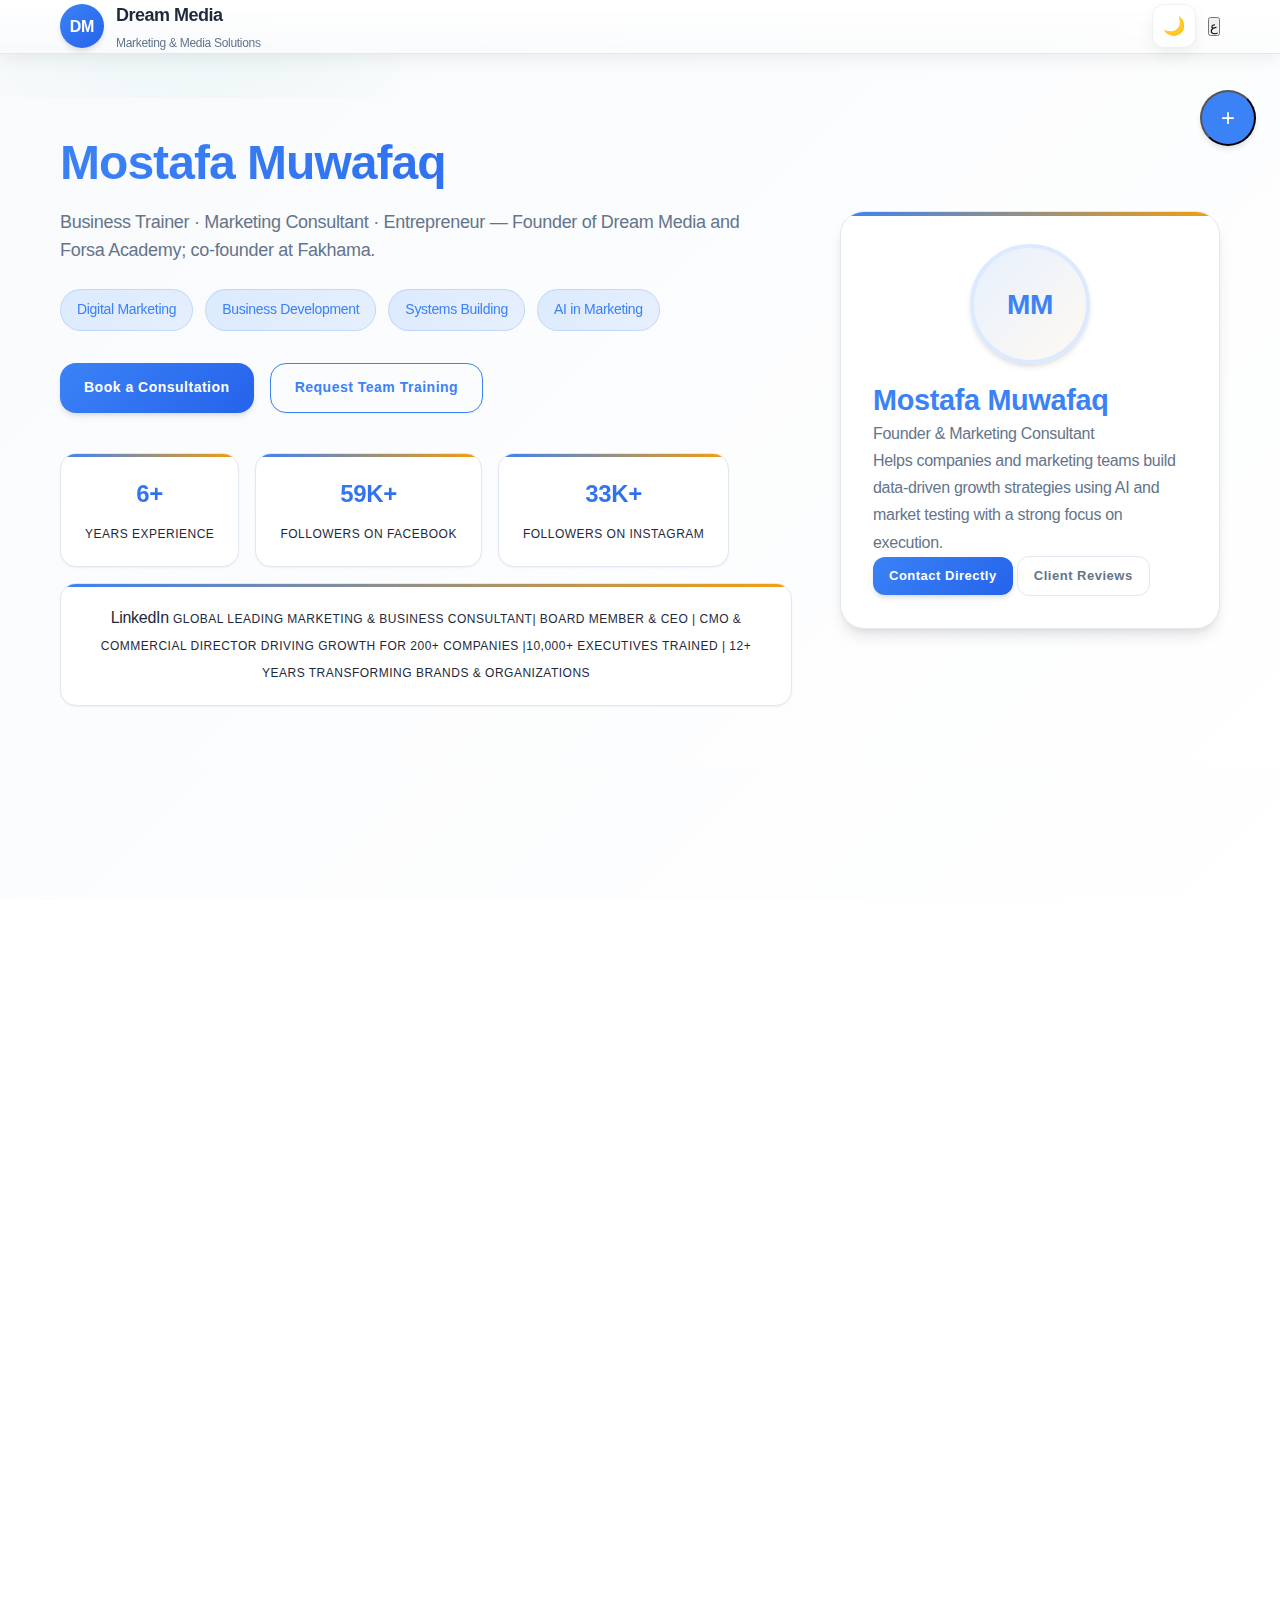
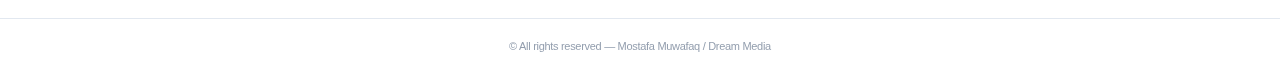
<file: index.html>
<!DOCTYPE html>
  <html lang="en" dir="ltr">
  <head>
    <meta charset="UTF-8" />
    <meta name="viewport" content="width=device-width, initial-scale=1.0" />
    <title>مصطفى موفق - Dream Media</title>

    <!-- إعداد الثيم مبكراً لتجنّب فلاش -->
    <script>
      (function() {
        var saved = null;
        try { saved = localStorage.getItem('dm_theme'); } catch(e){}
        if (saved) document.documentElement.setAttribute('data-theme', saved);
        else if (window.matchMedia && window.matchMedia('(prefers-color-scheme: dark)').matches)
          document.documentElement.setAttribute('data-theme','dark');
        else document.documentElement.setAttribute('data-theme','light');
      })();
    </script>

    <!-- ربط ملف التنسيق -->
    <link rel="stylesheet" href="style.css" />
    
    <!-- ربط ملف التأثيرات الاحترافية -->
    <script src="assets/animations.js" defer></script>
  </head>
  <body>

    <!-- تحسين الوصول: تخطى للـ main -->
    <a class="skip-link" href="#main-content">انتقل للمحتوى</a>

    <!-- شريط علوي بسيط -->
    <header class="top-bar">
      <div class="container header-container">
        <div class="logo-title">
          <span class="site-logo-circle">DM</span>
          <div class="site-text">
            <span class="site-name" data-i18n="siteName">Dream Media</span>
            <span class="site-caption" data-i18n="siteCaption">التسويق والحلول الإعلامية</span>
          </div>
        </div>

        <div class="nav-actions">
          <button id="theme-toggle" class="theme-toggle" aria-label="تبديل الثيم" title="تبديل الثيم">
            <span class="icon">🌙</span>
          </button>

          <button id="lang-toggle" class="lang-toggle" aria-label="تبديل اللغة" title="تبديل اللغة">
            <span class="icon">EN</span>
          </button>

          <!-- زر فتح قائمة الموبايل -->
          <button id="nav-toggle" class="nav-toggle" aria-label="فتح القائمة" aria-expanded="false" aria-controls="mobile-nav" title="القائمة">
            <span class="icon">☰</span>
          </button>
        </div>

        
      </div>
    </header>

    <!-- قائمة موبايل مخفية افتراضياً -->
    <div id="mobile-nav" class="mobile-nav" aria-hidden="true">
      <div class="mobile-nav-inner">
        <button id="mobile-nav-close" class="mobile-nav-close" aria-label="إغلاق القائمة">✕</button>
        <nav>
          <a href="#about" data-i18n="nav.about">من هو مصطفى؟</a>
          <a href="#experience" data-i18n="nav.experience">الخبرة</a>
          <a href="#companies" data-i18n="nav.companies">الشركات</a>
          <a href="#training" data-i18n="nav.training">التدريب</a>
          <a href="#services" data-i18n="nav.services">الخدمات</a>
          <a href="#contact" data-i18n="nav.contact">تواصل</a>
          <a href="locations.html" data-i18n="nav.locations">أماكن الورش</a>
        </nav>
      </div>
    </div>

    <!-- قسم البطل (Hero Section) -->
    <main id="main-content" role="main">
      <section class="hero">
        <div class="container hero-content">
          <div class="hero-text">
            <h1 data-i18n="hero.title">مصطفى موفق
            </h1>
            <p class="hero-subtitle" data-i18n="hero.subtitle">
              مدرّب أعمال – مستشار تسويق – رائد أعمال  
              مؤسس دريم ميديا للتسويق والحلول الإعلامية، و Forsa Academy للتدريب والتطوير، وشريك مؤسس في فخامة للتسويق العقاري.
            </p>

            <div class="hero-tags">
              <span data-i18n="tags.0">التسويق الرقمي</span>
              <span data-i18n="tags.1">تطوير الأعمال</span>
              <span data-i18n="tags.2">بناء الأنظمة</span>
              <span data-i18n="tags.3">الذكاء الاصطناعي في التسويق</span>
            </div>

            <div class="hero-cta">
              <a href="#contact" class="btn primary" data-i18n="cta.book">احجز جلسة استشارية الآن</a>
              <a href="#services" class="btn outline" data-i18n="cta.team">اطلب تدريب لفريقك</a>
            </div>

            <div class="hero-stats">
              <div class="stat-box">
                <span class="stat-number" data-i18n="stats.exp.number">+12</span>
                <span class="stat-label" data-i18n="stats.exp.label">سنوات خبرة</span>
              </div>
              <div class="stat-box">
                <span class="stat-number" data-i18n="stats.fb.number">114K+</span>
                <span class="stat-label" data-i18n="stats.fb.label">متابع على فيس بوك</span>
              </div>
              <div class="stat-box">
                <span class="stat-number" data-i18n="stats.ig.number">64K+</span>
                <span class="stat-label" data-i18n="stats.ig.label">متابع على إنستغرام</span>
              </div>
              <div class="stat-box">
            <span class="stat-static" data-i18n="stats.linkedin.number">لينكدن </span>

                <span class="stat-label" data-i18n="stats.linkedin.label">  مستشار عالمي رائد في مجال التسويق والأعمال | عضو مجلس إدارة ورئيس تنفيذي | مدير تسويق ومدير تجاري، يقود نمو أكثر من 200 شركة | مدرب لأكثر من 10,000 مدير تنفيذي | أكثر من 12 عامًا في تطوير العلامات التجارية والمؤسسات </span>
              </div>
            </div>
          </div>

          <div class="hero-card">
            <div class="profile-card">
              <div class="profile-avatar">
                <!-- ضع صورة حقيقية هنا لاحقًا -->
                <span>MM</span>
              </div>
              <h2 data-i18n="profile.name">مصطفى موفق</h2>
              <p class="profile-role" data-i18n="profile.role">Founder & Marketing Consultant</p>
              <p class="profile-desc" data-i18n="profile.desc">
                يساعد الشركات والفرق التسويقية على بناء استراتيجيات نمو تعتمد على البيانات،
                الذكاء الاصطناعي، وتجربة السوق، مع تركيز عالٍ على النتائج والتنفيذ.
              </p>
              <div class="profile-actions">
                <a href="#contact" class="btn small primary" data-i18n="cta.contact">تواصل مباشرة</a>
                <a href="#testimonials" class="btn small ghost" data-i18n="cta.testimonials">آراء العملاء</a>
              </div>
            </div>
          </div>
        </div>
      </section>

      <!-- من هو مصطفى؟ -->
      <section id="about" class="section">
        <div class="container">
          <h2 class="section-title" data-i18n="section.about.title">من هو مصطفى موفق؟</h2>
          <p class="section-text" data-i18n="section.about.p1">
            استشاري تسويق وأعمال عالمي رائد | عضو مجلس إدارة ورئيس تنفيذي | مدير تسويق ومدير تجاري | تحويل أكثر من 200 شركة عبر الشرق الأوسط والعراق والعالم
          </p>
          <p class="section-text" data-i18n="section.about.p2">
            يُعتبر مصطفى موفق استشاري تسويق وأعمال معترفاً به عالمياً، بخبرة تزيد عن 12 عاماً في بناء وتوسيع وتحويل العلامات التجارية والمؤسسات عبر الشرق الأوسط وعلى المستوى العالمي. بصفته عضو مجلس إدارة ورئيساً تنفيذياً ومدير تسويق ومدير تجاري، قاد مصطفى مبادرات نمو استراتيجية لأكثر من 200 شركة، مساعداً إياها على تحقيق تأثير ملموس وقابلية توسع مستدامة وهيمنة سوقية.
          </p>
          <p class="section-text" data-i18n="section.about.p3">
            بفضل سجله الحافل في التسويق الاستراتيجي وتطوير الأعمال والتحول الرقمي والقيادة التجارية، صمم مصطفى وقدم حلولاً مكنت المنظمات من جميع الأحجام - من الشركات الناشئة إلى المؤسسات الكبرى - من تسريع الإيرادات وتحسين العمليات وبناء أنظمة تسويق رابحة.
          </p>
          <p class="section-text" data-i18n="section.about.p4">
            على مدار العقد الماضي، قام بتدريب أكثر من 10,000 مدير تنفيذي ومسوق ومؤسس وقائد صناعي، مزودهم بالأدوات والأطر والاستراتيجيات الواقعية للمنافسة والنمو في الأسواق سريعة التطور. يغطي عمله الاستشاري قطاعات متنوعة مثل التكنولوجيا والعقارات والتعليم والتجارة الإلكترونية واللوجستيات والسلع الاستهلاكية السريعة (FMCG) والمؤسسات الحكومية.
          </p>
          <p class="section-text" data-i18n="section.about.p5">
            مصطفى هو أيضاً مؤسس عدة مشاريع ريادية - بما في ذلك Dream Media وأكاديمية فرصة (Forsa Academy) وفخامة للتسويق العقاري - حيث يقود فرق عمل عالية الأداء ويبني حلولاً مبتكرة تشكل مستقبل التسويق والأعمال في العراق ومنطقة الشرق الأوسط وشمال أفريقيا والعالم.
          </p>
          <p class="section-text" data-i18n="section.about.p6">
            يُعرف مصطفى برؤيته الواضحة ومنهجياته العملية ونهجه الذي يركز على النتائج، ويواصل ريادته في دعم التسويق الحديث ونماذج الأعمال التي تتمحور حول العملاء واستراتيجيات النمو المدعومة بالذكاء الاصطناعي. مهمته هي مساعدة المنظمات على إطلاق العنان لإمكاناتها والسيطرة على أسواقها والتوسع بثقة.
          </p>
        </div>
      </section>

      <!-- الخبرة والمسيرة المهنية -->
      <section id="experience" class="section section-alt">
        <div class="container">
          <h2 class="section-title" data-i18n="section.experience.title">الخبرة والمسيرة المهنية</h2>
          <div class="grid two-cols">
            <ul class="list">
              <li data-i18n="experience.item1">أكثر من 120 سنوات خبرة في التسويق الرقمي، تطوير الأعمال، إدارة المشاريع، والقيادة.</li>
              <li data-i18n="experience.item2">مستشار لعدد من الشركات في مجالات التجارة، التقنية، التعليم، والعقار.</li>
              <li data-i18n="experience.item3">مدرّب معتمد قدّم عشرات الورش، البرامج، والـBootcamps في بغداد والمحافظات.</li>
            </ul>
            <ul class="list">
              <li data-i18n="experience.item4">قدّم استشارات عملية لشركات، مطاعم، مراكز تدريب، تطبيقات، ووزارات عراقية.</li>
              <li data-i18n="experience.item5">قاد فرق تسويق ومبيعات، وبنى أنظمة تسويق ومبيعات تعتمد على الذكاء الاصطناعي والنمو السريع.</li>
            </ul>
          </div>
        </div>
      </section>

      <!-- الشركات التي أسسها ويقودها -->
      <section id="companies" class="section">
        <div class="container">
          <h2 class="section-title" data-i18n="section.companies.title">الشركات التي أسسها ويقودها</h2>
          <div class="grid three-cols cards-grid">
            <div class="card">
              <h3 data-i18n="companies.dream.title">Dream Media – دريم ميديا</h3>
              <p data-i18n="companies.dream.desc">
                شركة متخصصة بالتسويق، صناعة المحتوى، إدارة الحملات الإعلانية،
                التدريب، والاستشارات التسويقية للشركات والأفراد.
              </p>
            </div>
            <div class="card">
              <h3 data-i18n="companies.forsa.title">Forsa Academy – أكاديمية فرصة</h3>
              <p data-i18n="companies.forsa.desc">
                أكاديمية تدريبية تقدّم برامج عملية في التسويق، المبيعات، وريادة الأعمال،
                مع تركيز على التطبيق العملي وربط التدريب بسوق العمل.
              </p>
            </div>
            <div class="card">
              <h3 data-i18n="companies.fakhama.title">Fakhama – فخامة للتسويق العقاري</h3>
              <p data-i18n="companies.fakhama.desc">
                شركة ناشئة متخصصة بالوساطة والتسويق العقاري، تعتمد على الأنظمة الرقمية،
                التحليل الذكي، وبناء حملات تسويق عقاري فعّالة.
              </p>
            </div>
          </div>
        </div>
      </section>

      <!-- القطاعات التي عمل معها -->
      <section class="section section-alt">
        <div class="container">
          <h2 class="section-title" data-i18n="section.sectors.title">القطاعات التي درّبها وعمل معها</h2>
          <div class="tags-grid">
            <span class="tag" data-i18n="sectors.tech">شركات تقنية وإنترنت (ISP – FTTH)</span>
            <span class="tag" data-i18n="sectors.training">مؤسسات تدريبية وتعليمية</span>
            <span class="tag" data-i18n="sectors.realestate">شركات عقارية</span>
            <span class="tag" data-i18n="sectors.restaurants">مطاعم وكافيات</span>
            <span class="tag" data-i18n="sectors.marketing">شركات تسويق وإعلام</span>
            <span class="tag" data-i18n="sectors.trade">شركات تجارية وصناعية</span>
            <span class="tag" data-i18n="sectors.sales">فرق مبيعات داخل الشركات</span>
            <span class="tag" data-i18n="sectors.government">وزارات عراقية (الاتصالات – التعليم – الشباب وغيرها)</span>
          </div>
        </div>
      </section>

      <!-- أنواع التدريبات -->
      <section id="training" class="section">
        <div class="container">
          <h2 class="section-title" data-i18n="section.training.title">أنواع التدريبات التي يقدمها مصطفى موفق</h2>

          <div class="grid two-cols cards-grid">
            <div class="card">
              <h3 data-i18n="training.item1">1. التسويق الرقمي (Digital Marketing)</h3>
              <ul class="list">
                <li data-i18n="training.digital.strategy">بناء الاستراتيجية التسويقية.</li>
                <li data-i18n="training.digital.content">إدارة المحتوى والسوشيال ميديا.</li>
                <li data-i18n="training.digital.ai">التسويق بالذكاء الاصطناعي.</li>
                <li data-i18n="training.digital.campaigns">إدارة الحملات الإعلانية.</li>
                <li data-i18n="training.digital.reputation">إدارة السمعة وتطوير العلامة الشخصية.</li>
              </ul>
            </div>

            <div class="card">
              <h3 data-i18n="training.item2">2. المبيعات وتطوير الأعمال</h3>
              <ul class="list">
                <li data-i18n="training.sales.systems">بناء أنظمة المبيعات.</li>
                <li data-i18n="training.sales.skills">مهارات الإقناع والتفاوض.</li>
                <li data-i18n="training.sales.conversion">آليات تحويل العملاء (Conversion Systems).</li>
                <li data-i18n="training.sales.journey">تصميم رحلة العميل (Customer Journey Design).</li>
                <li data-i18n="training.sales.performance">تحسين أداء فرق المبيعات.</li>
              </ul>
            </div>

            <div class="card">
              <h3 data-i18n="training.item3">3. ريادة الأعمال والإدارة</h3>
              <ul class="list">
                <li data-i18n="training.leadership.model">بناء نموذج العمل.</li>
                <li data-i18n="training.leadership.planning">التخطيط الاستراتيجي.</li>
                <li data-i18n="training.leadership.launch">إطلاق وتطوير المشاريع.</li>
                <li data-i18n="training.leadership.team">إدارة الفريق وبناء الأنظمة التشغيلية.</li>
                <li data-i18n="training.leadership.decision">التفكير الإبداعي واتخاذ القرار.</li>
              </ul>
            </div>

            <div class="card">
              <h3 data-i18n="training.item4">4. تدريب الشركات (Corporate Training)</h3>
              <ul class="list">
                <li data-i18n="training.corporate.marketing">تدريب فرق التسويق.</li>
                <li data-i18n="training.corporate.sales">تدريب فرق المبيعات.</li>
                <li data-i18n="training.corporate.customers">تدريب فرق خدمة العملاء.</li>
                <li data-i18n="training.corporate.operations">بناء دليل العمليات والوصف الوظيفي.</li>
              </ul>
            </div>

            <div class="card wide-card">
              <h3 data-i18n="training.item5">5. تدريبات متقدمة</h3>
              <ul class="list inline-list">
                <li data-i18n="training.advanced.realestate">التسويق العقاري.</li>
                <li data-i18n="training.advanced.restaurants">التسويق للمطاعم.</li>
                <li data-i18n="training.advanced.apps">تسويق التطبيقات والمنصات.</li>
                <li data-i18n="training.advanced.campaigns">بناء الحملات الضخمة.</li>
                <li data-i18n="training.advanced.personal">Personal Branding للمديرين التنفيذيين والمدربين.</li>
              </ul>
            </div>
          </div>
        </div>
      </section>

      <!-- الخدمات -->
      <section id="services" class="section section-alt">
        <div class="container">
          <h2 class="section-title" data-i18n="section.services.title">الخدمات التي يقدمها للمؤسسات والأفراد</h2>

          <div class="grid three-cols cards-grid">
            <div class="card">
              <h3 data-i18n="services.consult">استشارات متقدمة</h3>
              <ul class="list">
                <li data-i18n="services.consult.strategy">بناء استراتيجية النمو.</li>
                <li data-i18n="services.consult.systems">بناء أنظمة التسويق والمبيعات.</li>
                <li data-i18n="services.consult.audit">تدقيق تسويقي شامل (Marketing Audit).</li>
                <li data-i18n="services.consult.ai">حلول ذكاء اصطناعي مخصصة.</li>
              </ul>
            </div>

            <div class="card">
              <h3 data-i18n="services.training">تدريب وتطوير</h3>
              <ul class="list">
                <li data-i18n="services.training.corporate">تدريب الشركات (Corporate Training).</li>
                <li data-i18n="services.training.workshops">ورش عمل مكثفة.</li>
                <li data-i18n="services.training.bootcamps">برامج تدريبية مكثفة (Bootcamps).</li>
                <li data-i18n="services.training.coaching">جلسات تدريب فردي (Coaching).</li>
              </ul>
            </div>

            <div class="card">
              <h3 data-i18n="services.execution">تنفيذ وتشغيل</h3>
              <ul class="list">
                <li data-i18n="services.execution.campaigns">إدارة الحملات الإعلانية.</li>
                <li data-i18n="services.execution.content">إدارة المحتوى والسوشيال ميديا.</li>
                <li data-i18n="services.execution.systems">بناء أنظمة CRM وإدارة العملاء.</li>
                <li data-i18n="services.execution.growth">إدارة النمو والتحسين المستمر.</li>
              </ul>
            </div>
          </div>
        </div>
      </section>

      <!-- قسم الدورات التدريبية -->
      <section id="courses" class="section">
        <div class="container">
          <h2 class="section-title" data-i18n="section.courses.title">برامج التدريب المتخصصة</h2>
          <p class="section-description" data-i18n="section.courses.subtitle">برامج تدريبية متقدمة مصممة لتطوير المهارات القيادية والتسويقية والتجارية</p>

          <div class="courses-grid">
            <!-- Strategic Leadership -->
            <div class="course-card">
              <h3 class="course-title" data-i18n="course.strategic.title">Strategic Leadership Courses</h3>
              <ul class="course-list">
                <li>Sales & Marketing Strategy Development</li>
                <li>Team Leadership & Organizational Management</li>
                <li>Business Planning & Project Management</li>
                <li>Commercial Strategy & Revenue Growth</li>
                <li>Change Management & Business Transformation</li>
                <li>Executive Training Program Design</li>
                <li>Cross-Functional Collaboration & Stakeholder Alignment</li>
              </ul>
            </div>

            <!-- Technical Skills -->
            <div class="course-card">
              <h3 class="course-title" data-i18n="course.technical.title">Technical Skills Courses</h3>
              <ul class="course-list">
                <li>Advanced Digital Marketing (SEO, SMM, SEM)</li>
                <li>CRM, Marketing Automation & Lead Management</li>
                <li>Content Development, Copywriting & Brand Messaging</li>
                <li>Market Research, Data Analytics & Insight Generation</li>
                <li>Brand Development & Brand Management</li>
                <li>Performance Marketing & Growth Optimization</li>
              </ul>
            </div>

            <!-- Executive Leadership -->
            <div class="course-card">
              <h3 class="course-title" data-i18n="course.executive.title">Executive Leadership Courses</h3>
              <ul class="course-list">
                <li>Executive Leadership Diploma</li>
                <li>Strategic Leadership Foundations</li>
                <li>Organizational Transformation & Change Management</li>
                <li>Corporate Governance & Board Leadership</li>
                <li>Executive Decision Making</li>
                <li>Strategic Planning & Business Growth</li>
                <li>Financial Analysis for Executives</li>
                <li>Business Analysis Foundations</li>
                <li>Project Planning & Management</li>
                <li>Strategic Vision & Planning</li>
                <li>Business Transformation</li>
                <li>High Level Decision Making</li>
                <li>Organizational Leadership</li>
                <li>Cross-Functional Management</li>
                <li>P&L Understanding</li>
                <li>Performance Optimization</li>
              </ul>
            </div>

            <!-- Commercial Director -->
            <div class="course-card">
              <h3 class="course-title" data-i18n="course.commercial.title">Commercial Director Courses</h3>
              <ul class="course-list">
                <li>Commercial Strategy & Revenue Growth</li>
                <li>Go-to-Market Strategy</li>
                <li>Pricing Strategy & Market Positioning</li>
                <li>Key Account Management</li>
                <li>Business Development Strategy</li>
                <li>Customer Experience Management (CX)</li>
                <li>Revenue Leadership</li>
                <li>Commercial Planning</li>
                <li>Market Penetration Strategy</li>
                <li>Partnership Development</li>
                <li>CX Optimization</li>
                <li>Profitability Management</li>
              </ul>
            </div>

            <!-- Sales & Marketing Director -->
            <div class="course-card">
              <h3 class="course-title" data-i18n="course.sales.title">Sales & Marketing Director Courses</h3>
              <ul class="course-list">
                <li>Advanced Sales Management</li>
                <li>Persuasive Selling Techniques</li>
                <li>Strategic Negotiation Skills</li>
                <li>Marketing Strategy & Planning</li>
                <li>Integrated Marketing Communications</li>
                <li>Branding & Brand Management</li>
                <li>Sales Leadership</li>
                <li>Funnel Optimization</li>
                <li>Negotiation & Deal Closing</li>
                <li>Marketing Strategy Execution</li>
                <li>Brand Growth</li>
                <li>Performance Management</li>
              </ul>
            </div>

            <!-- Marketing Management -->
            <div class="course-card">
              <h3 class="course-title" data-i18n="course.marketing.title">Marketing Management Courses</h3>
              <ul class="course-list">
                <li>Digital Marketing Diploma</li>
                <li>Product Management Professional Program</li>
                <li>Content Strategy & Copywriting</li>
                <li>Performance Marketing & Analytics</li>
                <li>SEO, SMM & SEM Specialist Certifications</li>
                <li>Marketing Automation & MarTech Foundations</li>
                <li>Campaign Leadership</li>
                <li>Content Strategy</li>
                <li>Digital Growth</li>
                <li>Market Research & Insights</li>
                <li>Product Strategy</li>
                <li>MarTech Tools Management</li>
              </ul>
            </div>

            <!-- Business -->
            <div class="course-card">
              <h3 class="course-title" data-i18n="course.business.title">Business Courses</h3>
              <ul class="course-list">
                <li>Business Process Optimization</li>
                <li>Market Research & Analysis</li>
                <li>Problem Solving & Business Modeling</li>
                <li>Data-Driven Decision Making</li>
                <li>Strategic Consulting Fundamentals</li>
                <li>Organizational Development Concepts</li>
                <li>Client Advisory</li>
                <li>Business Diagnosis</li>
                <li>Strategy Development</li>
                <li>Process Improvement</li>
                <li>Market & Competitor Analysis</li>
                <li>Change Management</li>
              </ul>
            </div>

            <!-- Executive Training -->
            <div class="course-card">
              <h3 class="course-title" data-i18n="course.trainer.title">Executive Training Courses</h3>
              <p style="font-size: 0.9rem; color: var(--text-muted); margin-bottom: 12px;" data-i18n="course.trainer.subtitle">(Sales, Marketing, Leadership)</p>
              <ul class="course-list">
                <li>Leadership & Influence Program</li>
                <li>Body Language & Executive Presence</li>
                <li>Effective Communication Skills</li>
                <li>Sales Coaching Fundamentals</li>
                <li>Digital Skills for Trainers</li>
                <li>Training & Facilitation Techniques</li>
                <li>Public Speaking</li>
                <li>Training Delivery</li>
                <li>Leadership Development</li>
                <li>Workshop Design</li>
                <li>Team Coaching</li>
                <li>Communication Mastery</li>
              </ul>
            </div>
          </div>
        </div>
      </section>

      <!-- قسم الفعاليات والمعارض -->
      <section id="events" class="section section-alt">
        <div class="container">
          <h2 class="section-title" data-i18n="section.events.title">الفعاليات والمعارض القادمة</h2>
          <div class="events-grid">
            <div class="event-card">
              <div class="event-image">
                <img src="assets/events/baghdad_ai.jpg" alt="قمة بغداد للذكاء الاصطناعي " loading="lazy">
              </div>
              <div class="event-content">
                <div class="event-header">
                  <h3 class="event-title" data-i18n="events.tech.title">قمة بغداد للذكاءالاصطناعي</h3>
                  <span class="event-date" data-i18n="events.tech.date">12-12 ديسمبر  2025</span>
                </div>
                <p class="event-desc" data-i18n="events.tech.desc">المعرض الأكبر في العراق للتكنولوجيا والتسويق الرقمي، مع مشاركة أكثر من 50 شركة و2000 زائر.</p>
                <div class="event-meta">
                  <span class="event-location" data-i18n="events.tech.location">📍 بغداد - مركز المعارض الدولي</span>
                  <span class="event-time" data-i18n="events.tech.time">🕐 9 صباحاً - 6 مساءً</span>
                </div>
                <div class="event-attendees">
                  <span class="badge" data-i18n="events.tech.attendees">2000+ زائر</span>
                  <span class="badge" data-i18n="events.tech.exhibitors">50+ شركة</span>
                </div>
                <div class="event-footer">
                  <span class="event-type" data-i18n="events.tech.type">🏢 معرض تجاري</span>
                  <a href="#contact" class="btn small primary" data-i18n="events.cta.booth">احجز كشك</a>
                </div>
              </div>
            </div>

            <div class="event-card">
              <div class="event-image">
                <img src="assets/events/digital_marketing.jpg" alt="معرض التسويق الرقمي" loading="lazy">
              </div>
              <div class="event-content">
                <div class="event-header">
                  <h3 class="event-title" data-i18n="events.marketing.title">معرض التسويق الرقمي</h3>
                  <span class="event-date" data-i18n="events.marketing.date">15-17 فبراير 2024</span>
                </div>
                <p class="event-desc" data-i18n="events.realestate.desc">فرصة مميزة للتعرف على أحدث مشاريع العقار في العراق، مع ورش عمل متخصصة في التسويق العقاري.</p>
                <div class="event-meta">
                  <span class="event-location" data-i18n="events.realestate.location">📍 أربيل - مركز أربيل الدولي</span>
                  <span class="event-time" data-i18n="events.realestate.time">🕐 10 صباحاً - 7 مساءً</span>
                </div>
                <div class="event-attendees">
                  <span class="badge" data-i18n="events.realestate.attendees">1500+ زائر</span>
                  <span class="badge" data-i18n="events.realestate.exhibitors">30+ شركة</span>
                </div>
                <div class="event-footer">
                  <span class="event-type" data-i18n="events.realestate.type">🏘️ معرض عقاري</span>
                  <a href="#contact" class="btn small primary" data-i18n="events.cta.register">سجل حضور</a>
                </div>
              </div>
            </div>

            <div class="event-card">
              <div class="event-image">
                <img src="assets/events/baghdad_realestate.jpg" alt="ملتقى بغداد العقاري " loading="lazy">
              </div>
              <div class="event-content">
                <div class="event-header">
                  <h3 class="event-title" data-i18n="events.education.title">ملتقى بغداد العقاري </h3>
                  <span class="event-date" data-i18n="events.education.date">20-22 سبتمبر 2025</span>
                </div>
                <p class="event-desc" data-i18n="events.education.desc">مؤتمر سنوي يجمع خبراء التعليم والتدريب في العراق، مع ورش عمل متخصصة وفرص تدريب.</p>
                <div class="event-meta">
                  <span class="event-location" data-i18n="events.education.location">📍 بغداد - زيونة</span>
                  <span class="event-time" data-i18n="events.education.time">🕐 8 صباحاً - 5 مساءً</span>
                </div>
                <div class="event-attendees">
                  <span class="badge" data-i18n="events.education.attendees">800+ زائر</span>
                  <span class="badge" data-i18n="events.education.exhibitors">25+ شركة</span>
                </div>
                <div class="event-footer">
                  <span class="event-type" data-i18n="events.education.type">🎓 مؤتمر تعليمي</span>
                  <a href="#contact" class="btn small primary" data-i18n="events.cta.register">سجل حضور</a>
                </div>
              </div>
            </div>
          </div>
        </div>
      </section>

      <!-- Call to Action & تواصل -->
      <section id="contact" class="section section-cta">
        <div class="container">
          <!-- آراء العملاء داخل قسم التواصل -->
          <div id="testimonials" class="section">
            <h2 class="section-title" data-i18n="section.testimonials.title">نماذج من اراء العملاء</h2>
            <div class="grid two-cols cards-grid">
              <div class="card testimonial">
                <p>⭐⭐⭐⭐⭐</p>
                <p data-i18n="testimonials.quote1">"بعد تدريب مصطفى، تضاعف أداء فريق التسويق عندنا، وصار الشغل أوضح والنتائج أسرع."</p>
              </div>
              <div class="card testimonial">
                <p>⭐⭐⭐⭐⭐</p>
                <p data-i18n="testimonials.quote2">"أسلوبه عملي، تفكيره استراتيجي، يعطي حلول جاهزة للتطبيق مو بس كلام."</p>
              </div>
              <div class="card testimonial">
                <p>⭐⭐⭐⭐⭐</p>
                <p data-i18n="testimonials.quote3">"ورشة الذكاء الاصطناعي اللي قدمها غيرت طريقة شغل فريقنا بالكامل."</p>
              </div>
              <div class="card testimonial">
                <p>⭐⭐⭐⭐⭐</p>
                <p data-i18n="testimonials.quote4">"استشرناه بإطلاق مشروع جديد، والنتائج فاقت توقعاتنا خلال أقل من شهرين."</p>
              </div>
              <div class="card testimonial wide-card">
                <p>⭐⭐⭐⭐⭐</p>
                <p data-i18n="testimonials.quote5">"من أفضل المدربين اللي تعاملت وياهم بالعراق. واضح، مرتّب، ومركّز على التنفيذ."</p>
              </div>
            </div>
          </div>

          <h2 class="section-title" data-i18n="section.contact.title">احجز جلستك أو درّب فريقك الآن</h2>
          <p class="section-text" data-i18n="section.contact.text">
            إذا كنت صاحب شركة، مدير فريق، أو رائد أعمال وتبحث عن شريك يساعدك في بناء
            استراتيجية تسويق ومبيعات قوية تعتمد على الأرقام والذكاء الاصطناعي، بإمكانك البدء الآن.
          </p>
          <div class="hero-cta cta-center">
            <a href="https://api.whatsapp.com/send?phone=9647708118020" target="_blank" class="btn primary" data-i18n="contact.whatsapp">
              تواصل عبر واتساب
            </a>
            <a href="mailto:info@dreammedia.com" class="btn outline" data-i18n="contact.email">
              تواصل عبر البريد الإلكتروني
            </a>
            <a href="tel:+9647708118020" class="btn outline" data-i18n="contact.phone">
              تواصل عبر الهاتف
            </a>
          </div>
        </div> 
        <br>
      </section>
    </main>

    <footer class="footer">
      <div class="container footer-container">
        <p data-i18n="footer.copy">© جميع الحقوق محفوظة لـ مصطفى موفق – دريم ميديا.</p>
      </div>
  </footer>

  <div id="quick-actions" class="quick-actions top" aria-hidden="true">
    <a class="chip" href="#about" data-i18n="nav.about">من هو مصطفى؟</a>
    <a class="chip" href="#experience" data-i18n="nav.experience">الخبرة</a>
    <a class="chip" href="#companies" data-i18n="nav.companies">الشركات</a>
    <a class="chip" href="#training" data-i18n="nav.training">التدريب</a>
    <a class="chip" href="#services" data-i18n="nav.services">الخدمات</a>
    <a class="chip" href="#contact" data-i18n="nav.contact">تواصل</a>
    <a class="chip" href="locations.html" data-i18n="nav.locations">أماكن الورش</a>
  </div>
  <button id="quick-actions-toggle" class="action-fab top" aria-label="إجراءات سريعة" data-i18n-aria="actions.quick" aria-controls="quick-actions" aria-expanded="false"><span class="icon">+</span></button>

  <!-- Back to Top Button -->
  <button id="back-to-top" class="back-to-top" aria-label="Back to top" title="Back to top">↑</button>

    <!-- سكربت تبديل الثيم (يحفظ الاختيار ويحدّث الأيقونة) -->
    <script>
      (function() {
        var btn = document.getElementById('theme-toggle');
        if (!btn) return;
        function updateIcon(theme) {
          var icon = btn.querySelector('.icon');
          if (theme === 'dark') icon.textContent = '☀️';
          else icon.textContent = '🌙';
        }
        // set initial icon from current theme attribute
        var current = document.documentElement.getAttribute('data-theme') || 'light';
        updateIcon(current);
        btn.addEventListener('click', function() {
          var t = document.documentElement.getAttribute('data-theme') === 'dark' ? 'light' : 'dark';
          document.documentElement.setAttribute('data-theme', t);
          localStorage.setItem('dm_theme', t);
          updateIcon(t);
          document.documentElement.classList.add('theme-switching');
          setTimeout(function(){ document.documentElement.classList.remove('theme-switching'); }, 300);
        });
      })();
    </script>

  <!-- ربط ملف الترجمة الموحد -->
  <script src="assets/i18n.js"></script>

    <!-- Back to Top Functionality -->
    <script>
      (function(){
        var btn = document.getElementById('back-to-top');
        if (!btn) return;
        window.addEventListener('scroll', function() {
          if (window.pageYOffset > 300) {
            btn.classList.add('show');
          } else {
            btn.classList.remove('show');
          }
        });
        btn.addEventListener('click', function(e) {
          e.preventDefault();
          window.scrollTo({ top: 0, behavior: 'smooth' });
        });
      })();
    </script>

  </body>
  </html>
</file>
<file: style.css>
/* إعدادات عامة احترافية */
* {
    box-sizing: border-box;
    margin: 0;
    padding: 0;
  }
  
  html, body {
    font-family: 'Inter', system-ui, -apple-system, "Segoe UI", Tahoma, "Noto Sans Arabic", sans-serif;
    background-color: var(--bg);
    color: var(--text);
    scroll-behavior: smooth;
    -webkit-font-smoothing: antialiased;
    -moz-osx-font-smoothing: grayscale;
    transition: background-color var(--transition-fast), color var(--transition-fast);
    height: 100%;
    display: flex;
    flex-direction: column;
}

body {
    line-height: 1.7;
    font-size: 16px;
    padding: 0;
    margin: 0;
    background: linear-gradient(135deg, var(--bg-gradient-start), var(--bg-gradient-end));
    flex: 1;
    display: flex;
    flex-direction: column;
  }
  
  /* الحاوية الأساسية */
  .container {
    width: 100%;
    max-width: 1200px;
    padding: 0 16px;
    margin: 0 auto;
  }
  
  /* الهيدر الاحترافي */
.top-bar {
  background: rgba(var(--surface-rgb), 0.95);
  backdrop-filter: blur(20px);
  -webkit-backdrop-filter: blur(20px);
  border-bottom: 1px solid var(--border);
  position: sticky;
  top: 0;
  z-index: 100;
  box-shadow: var(--shadow-sm);
  transition: all var(--transition-normal);
}

.top-bar.scrolled {
  box-shadow: var(--shadow-md);
  background: rgba(var(--surface-rgb), 0.98);
}

.header-container {
  display: flex;
  align-items: center;
  justify-content: space-between;
  padding: 16px 0;
  max-width: 1200px;
  margin: 0 auto;
}

.logo-title {
  display: flex;
  align-items: center;
  gap: 12px;
  cursor: pointer;
  transition: transform var(--transition-fast);
}

.logo-title:hover {
  transform: scale(1.02);
}

.site-logo-circle {
  width: 44px;
  height: 44px;
  border-radius: 50%;
  background: linear-gradient(135deg, var(--primary), var(--primary-hover));
  display: flex;
  align-items: center;
  justify-content: center;
  font-weight: var(--font-weight-bold);
  font-size: 16px;
  color: white;
  box-shadow: var(--shadow-md);
  transition: all var(--transition-normal);
}

.site-logo-circle:hover {
  transform: rotate(15deg) scale(1.05);
  box-shadow: var(--shadow-lg);
}

.site-text {
  display: flex;
  flex-direction: column;
  gap: 2px;
}

.site-name {
  font-size: 18px;
  font-weight: var(--font-weight-semibold);
  color: var(--text);
  letter-spacing: -0.5px;
}

.site-caption {
  font-size: 12px;
  color: var(--text-muted);
  font-weight: var(--font-weight-medium);
}

.nav-actions {
  display: flex;
  align-items: center;
  gap: 12px;
}

.main-nav {
  display: flex;
  gap: 24px;
  font-size: 14px;
  align-items: center;
}

.main-nav a {
  color: var(--text-muted);
  text-decoration: none;
  padding: 8px 12px;
  border-radius: var(--radius-md);
  font-weight: var(--font-weight-medium);
  transition: all var(--transition-fast);
  position: relative;
}

.main-nav a:hover {
  color: var(--primary);
  background: var(--primary-light);
  transform: translateY(-1px);
}

.main-nav a[aria-current="page"] {
  color: var(--primary);
  background: var(--primary-light);
  font-weight: var(--font-weight-semibold);
}

.main-nav a::after {
  content: '';
  position: absolute;
  bottom: -2px;
  left: 50%;
  width: 0;
  height: 2px;
  background: var(--primary);
  transition: all var(--transition-fast);
  transform: translateX(-50%);
}

.main-nav a:hover::after,
.main-nav a[aria-current="page"]::after {
  width: 80%;
}
  
  /* قسم البطل الاحترافي */
.hero {
  padding: 80px 0 60px;
  background: linear-gradient(135deg, var(--bg-gradient-start), var(--bg-gradient-end));
  position: relative;
  overflow: hidden;
}

.hero::before {
  content: '';
  position: absolute;
  top: 0;
  left: 0;
  right: 0;
  bottom: 0;
  background: radial-gradient(circle at 30% 50%, rgba(var(--primary-rgb), 0.1) 0%, transparent 50%),
              radial-gradient(circle at 70% 30%, rgba(var(--accent-rgb), 0.08) 0%, transparent 50%);
  pointer-events: none;
}

.hero-content {
  display: flex;
  gap: 48px;
  align-items: center;
  position: relative;
  z-index: 1;
}

.hero-text {
  flex: 2;
  min-width: 320px;
}

.hero h1 {
  font-size: clamp(28px, 6vw, 48px);
  font-weight: var(--font-weight-bold);
  margin-bottom: 16px;
  color: var(--text);
  line-height: 1.2;
  letter-spacing: -0.02em;
  background: linear-gradient(135deg, var(--primary), var(--primary-hover));
  -webkit-background-clip: text;
  -webkit-text-fill-color: transparent;
  background-clip: text;
}

.hero h2 {
  color: var(--primary);
  font-weight: var(--font-weight-semibold);
}

.hero p {
  color: var(--text-muted);
}

.hero-subtitle {
  font-size: clamp(14px, 2.4vw, 18px);
  color: var(--text-muted);
  max-width: 720px;
  margin-bottom: 24px;
  line-height: 1.6;
  font-weight: var(--font-weight-medium);
}

.hero-tags {
  display: flex;
  flex-wrap: wrap;
  gap: 12px;
  margin-bottom: 32px;
}

.hero-tags span {
  font-size: 14px;
  border-radius: 999px;
  padding: 8px 16px;
  background: linear-gradient(135deg, var(--primary-light), rgba(var(--primary-rgb), 0.1));
  color: var(--primary);
  border: 1px solid rgba(var(--primary-rgb), 0.2);
  font-weight: var(--font-weight-medium);
  backdrop-filter: blur(10px);
  transition: all var(--transition-fast);
}

.hero-tags span:hover {
  transform: translateY(-2px);
  box-shadow: var(--shadow-md);
}

.hero-cta {
  display: flex;
  flex-wrap: wrap;
  gap: 16px;
  margin-bottom: 40px;
}
  
  /* أزرار احترافية */
.btn {
  display: inline-flex;
  align-items: center;
  justify-content: center;
  border-radius: var(--radius-lg);
  padding: 12px 24px;
  font-size: 14px;
  font-weight: var(--font-weight-medium);
  text-decoration: none;
  border: 1px solid transparent;
  cursor: pointer;
  transition: all var(--transition-fast);
  white-space: nowrap;
  position: relative;
  overflow: hidden;
}

.btn::before {
  content: '';
  position: absolute;
  top: 0;
  left: -100%;
  width: 100%;
  height: 100%;
  background: linear-gradient(90deg, transparent, rgba(255,255,255,0.2), transparent);
  transition: left var(--transition-slow);
}

.btn:hover::before {
  left: 100%;
}

.btn.primary {
  background: linear-gradient(135deg, var(--primary), var(--primary-hover));
  color: white;
  box-shadow: var(--shadow-md);
  border: none;
}

.btn.primary:hover {
  transform: translateY(-2px);
  box-shadow: var(--shadow-lg);
  filter: brightness(1.1);
}

.btn.primary:active {
  transform: translateY(0);
}

.btn.outline {
  border-color: var(--primary);
  color: var(--primary);
  background: transparent;
  box-shadow: var(--shadow-sm);
}

.btn.outline:hover {
  background: var(--primary);
  color: white;
  transform: translateY(-2px);
  box-shadow: var(--shadow-md);
}

.btn.small {
  padding: 8px 16px;
  font-size: 13px;
  border-radius: var(--radius-md);
}

.btn.ghost {
  background: transparent;
  border-color: var(--border);
  color: var(--text-muted);
  box-shadow: none;
}

.btn.ghost:hover {
  background: var(--surface-elevated);
  color: var(--text);
  transform: translateY(-1px);
  box-shadow: var(--shadow-sm);
  box-shadow: 0 8px 20px rgba(245,158,11,0.12);
  }
  
/* التأثيرات معرفة مسبقاً للأزرار */
  
/* تمت إزالة التكرارات لضمان اعتماد المتغيرات الأساسية عبر الثيمات */
  
  /* إحصائيات البطل الاحترافية */
.hero-stats {
  display: flex;
  flex-wrap: wrap;
  gap: 16px;
}

.stat-box {
  background: var(--surface);
  border-radius: var(--radius-lg);
  padding: 20px 24px;
  min-width: 140px;
  border: 1px solid var(--border);
  box-shadow: var(--shadow-sm);
  transition: all var(--transition-fast);
  position: relative;
  overflow: hidden;
}

.stat-box::before {
  content: '';
  position: absolute;
  top: 0;
  left: 0;
  right: 0;
  height: 3px;
  background: linear-gradient(90deg, var(--primary), var(--accent));
}

.stat-box:hover {
  transform: translateY(-4px);
  box-shadow: var(--shadow-md);
  border-color: var(--primary);
}

.stat-number {
  display: block;
  font-size: 24px;
  font-weight: var(--font-weight-bold);
  color: var(--primary);
  margin-bottom: 4px;
  background: linear-gradient(135deg, var(--primary), var(--primary-hover));
  -webkit-background-clip: text;
  -webkit-text-fill-color: transparent;
  background-clip: text;
}

.stat-label {
  font-size: 12px;
  color: var(--frame-text);
  font-weight: var(--font-weight-medium);
  text-transform: uppercase;
  letter-spacing: 0.5px;
}
  
/* بطاقة البروفايل الاحترافية */
.profile-card {
  background: var(--surface);
  border-radius: var(--radius-xl);
  padding: 32px;
  border: 1px solid var(--border);
  box-shadow: var(--shadow-lg);
  transition: all var(--transition-normal);
  position: relative;
  overflow: hidden;
  flex: 1;
  min-width: 260px;
  max-width: 380px;
}

.profile-card::before {
  content: '';
  position: absolute;
  top: 0;
  left: 0;
  right: 0;
  height: 4px;
  background: linear-gradient(90deg, var(--primary), var(--accent));
}

.profile-card:hover {
  transform: translateY(-8px);
  box-shadow: var(--shadow-xl);
  border-color: var(--primary);
}

.profile-image {
  width: 120px;
  height: 120px;
  border-radius: 50%;
  margin: 0 auto 24px;
  overflow: hidden;
  border: 4px solid var(--primary-light);
  box-shadow: var(--shadow-md);
  transition: all var(--transition-fast);
}

.profile-card:hover .profile-image {
  border-color: var(--primary);
  transform: scale(1.05);
}

.profile-name {
  font-size: 24px;
  font-weight: var(--font-weight-bold);
  margin-bottom: 8px;
  color: var(--text);
  text-align: center;
}

.profile-title {
  font-size: 16px;
  color: var(--primary);
  font-weight: var(--font-weight-medium);
  margin-bottom: 16px;
  text-align: center;
}

.profile-bio {
  font-size: 14px;
  color: var(--frame-text);
  text-align: center;
  margin-bottom: 24px;
  line-height: 1.6;
}

.profile-social {
  display: flex;
  justify-content: center;
  gap: 12px;
  margin-bottom: 24px;
}

.profile-social a {
  display: flex;
  align-items: center;
  justify-content: center;
  width: 40px;
  height: 40px;
  border-radius: 50%;
  background: var(--surface-elevated);
  color: var(--text-muted);
  text-decoration: none;
  transition: all var(--transition-fast);
  border: 1px solid var(--border);
}

.profile-social a:hover {
  background: var(--primary);
  color: white;
  transform: translateY(-2px);
  box-shadow: var(--shadow-md);
}

.profile-contact {
  display: flex;
  flex-direction: column;
  gap: 12px;
}

.profile-contact a {
  display: flex;
  align-items: center;
  gap: 8px;
  color: var(--text-muted);
  text-decoration: none;
  font-size: 14px;
  padding: 8px 12px;
  border-radius: var(--radius-md);
  transition: all var(--transition-fast);
}

.profile-contact a:hover {
  background: var(--surface-elevated);
  color: var(--primary);
  transform: translateX(4px);
}
  
  /* الأقسام العامة الاحترافية */
.section {
  padding: 80px 0;
  position: relative;
}

.section:nth-child(even) {
  background: linear-gradient(135deg, var(--bg-gradient-start), var(--bg-gradient-end));
}

.section.section-alt {
  background: linear-gradient(135deg, var(--surface), var(--surface-elevated));
}
  
  .section-header {
    text-align: center;
    margin-bottom: 60px;
    position: relative;
  }
  
  .section-header::before {
    content: '';
    position: absolute;
    top: -20px;
    left: 50%;
    transform: translateX(-50%);
    width: 60px;
    height: 3px;
    background: linear-gradient(90deg, var(--primary), var(--accent));
    border-radius: 2px;
  }
  
  .section-title {
    font-size: 40px;
    font-weight: var(--font-weight-bold);
    color: var(--text);
    margin-bottom: 16px;
    position: relative;
    display: inline-block;
  }
  
  .section-title::after {
    content: '';
    position: absolute;
    bottom: -8px;
    left: 0;
    right: 0;
    height: 2px;
    background: linear-gradient(90deg, var(--primary), transparent);
    border-radius: 1px;
  }
  
  .section-subtitle {
    font-size: 18px;
    color: var(--text-muted);
    max-width: 600px;
    margin: 0 auto;
    line-height: 1.6;
  }
  
.section-description {
  font-size: 16px;
  color: var(--text-muted);
  max-width: 720px;
  margin: 0 auto;
  text-align: center;
  line-height: 1.7;
  margin-top: 16px;
}

.section-text {
  font-size: 16px;
  color: var(--text-muted);
  line-height: 1.7;
  max-width: 720px;
}
  
/* شبكات احترافية */
.cards-grid {
  display: grid;
  grid-template-columns: repeat(auto-fit, minmax(320px, 1fr));
  gap: 24px;
  margin-top: 40px;
}

/* أدوات شبكة عامة */
.grid {
  display: grid;
  gap: 24px;
}

.grid.two-cols {
  grid-template-columns: repeat(2, minmax(0, 1fr));
}

.grid.three-cols {
  grid-template-columns: repeat(3, minmax(0, 1fr));
}

@media (max-width: 900px) {
  .grid.two-cols,
  .grid.three-cols {
    grid-template-columns: 1fr;
  }
}

.cards-grid-3 {
  grid-template-columns: repeat(auto-fit, minmax(280px, 1fr));
  gap: 20px;
}

.cards-grid-2 {
  grid-template-columns: repeat(auto-fit, minmax(400px, 1fr));
  gap: 32px;
}
  
  /* بطاقات احترافية */
.cards-grid .card {
  background: var(--surface);
  border-radius: var(--radius-xl);
  padding: 32px;
  border: 1px solid var(--border);
  box-shadow: var(--shadow-sm);
  transition: all var(--transition-normal);
  position: relative;
  overflow: hidden;
  color: var(--frame-text);
}

  .cards-grid .card::before {
    content: '';
    position: absolute;
    top: 0;
    left: 0;
    right: 0;
    height: 4px;
    background: linear-gradient(90deg, var(--primary), var(--accent));
    transform: scaleX(0);
    transform-origin: left;
    transition: transform var(--transition-normal);
  }

  .cards-grid .card:hover {
    transform: translateY(-4px);
    box-shadow: var(--shadow-md);
    border-color: var(--primary);
  }

  .cards-grid .card:hover::before {
    transform: scaleX(1);
  }
  
.cards-grid .card h3 {
  color: var(--primary);
}

.cards-grid .card h4 {
  color: rgba(var(--primary-rgb), 0.85);
}
  
/* تعتمد الألوان على متغيرات الثيم تلقائياً */
  
  .card h3 {
    font-size: 15px;
    margin-bottom: 8px;
  }
  
  .wide-card {
    grid-column: span 2;
  }
  
  /* القوائم */
  .list {
    list-style: none;
    padding-right: 10px;
    font-size: 13px;
  }
  
  .list li {
    position: relative;
    margin-bottom: 6px;
    padding-right: 14px;
  }
  
.list li::before {
  content: "•";
  position: absolute;
  right: 0;
  top: 0;
  color: var(--primary);
}
  
  .inline-list {
    display: flex;
    flex-wrap: wrap;
    gap: 6px 16px;
  }
  
  /* التاغات للقطاعات */
  .tags-grid {
    display: flex;
    flex-wrap: wrap;
    gap: 8px;
    margin-top: 10px;
  }
  
.tag {
  font-size: 12px;
  border-radius: 999px;
  padding: 6px 12px;
  border: 1px solid var(--border);
  background: rgba(var(--surface-rgb), 0.08);
  color: var(--text-muted);
}
  
  /* التستيمونيالز */
  .testimonial p {
    font-size: 13px;
  }
  
  .testimonial p:first-child {
    margin-bottom: 4px;
  }
  
  /* قسم CTA */
.section-cta {
  text-align: center;
  background: linear-gradient(180deg, var(--surface), var(--surface-elevated));
}
  
  .section-cta .section-text {
    margin: 0 auto 16px;
  }
  
  .cta-center {
    display: flex;
    justify-content: center;
    flex-wrap: wrap;
    gap: 16px;
  }
  
  /* الفوتر */
.footer {
  border-top: 1px solid var(--border);
  background: var(--surface);
  padding: 18px 0 22px;
  color: var(--text-muted);
  margin-top: auto;
  width: 100%;
}
  
  .footer-container {
    text-align: center;
    font-size: 11px;
    opacity: 0.7;
  }
  
  .footer-note {
    margin-top: 4px;
  }
  
  /* متغيرات احترافية (ثيم فاتح افتراضي) */
:root {
  --bg: #ffffff;
  --bg-gradient-start: #f8fafc;
  --bg-gradient-end: #ffffff;
  --surface: #ffffff;
  --surface-elevated: #f8fafc;
  --surface-rgb: 255, 255, 255;
  --text: #1e293b;
  --text-muted: #64748b;
  --text-subtle: #94a3b8;
  --primary: #3b82f6;
  --primary-hover: #2563eb;
  --primary-light: #dbeafe;
  --primary-rgb: 59, 130, 246;
  --primary-contrast: #ffffff;
  --frame-text: var(--text);
  --accent: #f59e0b;
  --accent-hover: #d97706;
  --accent-rgb: 245, 158, 11;
  --success: #10b981;
  --warning: #f59e0b;
  --error: #ef4444;
  --border: #e2e8f0;
  --border-light: #f1f5f9;
  --shadow-sm: 0 1px 2px 0 rgba(0, 0, 0, 0.05);
  --shadow-md: 0 4px 6px -1px rgba(0, 0, 0, 0.1), 0 2px 4px -1px rgba(0, 0, 0, 0.06);
  --shadow-lg: 0 10px 15px -3px rgba(0, 0, 0, 0.1), 0 4px 6px -2px rgba(0, 0, 0, 0.05);
  --shadow-xl: 0 20px 25px -5px rgba(0, 0, 0, 0.1), 0 10px 10px -5px rgba(0, 0, 0, 0.04);
  --card-shadow: rgba(2,6,23,0.06);
  --transition-fast: 200ms cubic-bezier(0.4, 0, 0.2, 1);
  --transition-normal: 300ms cubic-bezier(0.4, 0, 0.2, 1);
  --transition-slow: 500ms cubic-bezier(0.4, 0, 0.2, 1);
  --radius-sm: 8px;
  --radius-md: 12px;
  --radius-lg: 16px;
  --radius-xl: 24px;
  --font-weight-normal: 400;
  --font-weight-medium: 500;
  --font-weight-semibold: 600;
  --font-weight-bold: 700;
}
  
  /* ثيم داكن احترافي - محسّن للوضوح والتباين */
:root[data-theme="dark"], [data-theme="dark"] {
  --bg: #0f172a;
  --bg-gradient-start: #0a0f1f;
  --bg-gradient-end: #141b2d;
  --surface: #1a2332;
  --surface-elevated: #242d3d;
  --surface-rgb: 26, 35, 50;
  --text: #f0f4f8;
  --text-muted: #cbd5e1;
  --text-subtle: #94a3b8;
  --primary: #60a5fa;
  --primary-hover: #3b82f6;
  --primary-light: rgba(96, 165, 250, 0.15);
  --primary-rgb: 96, 165, 250;
  --frame-text: #e0e7ff;
  --accent: #fbbf24;
  --accent-hover: #f59e0b;
  --accent-rgb: 251, 191, 36;
  --success: #34d399;
  --warning: #fbbf24;
  --error: #f87171;
  --border: #2d3748;
  --border-light: #3d4556;
  --shadow-sm: 0 1px 2px 0 rgba(0, 0, 0, 0.5);
  --shadow-md: 0 4px 6px -1px rgba(0, 0, 0, 0.6), 0 2px 4px -1px rgba(0, 0, 0, 0.5);
  --shadow-lg: 0 10px 15px -3px rgba(0, 0, 0, 0.7), 0 4px 6px -2px rgba(0, 0, 0, 0.6);
  --shadow-xl: 0 20px 25px -5px rgba(0, 0, 0, 0.8), 0 10px 10px -5px rgba(0, 0, 0, 0.7);
  --card-shadow: rgba(0, 0, 0, 0.4);
}
  
  /* تطبيق المتغيرات على العناصر الأساسية */
html, body {
  background-color: var(--bg);
  color: var(--text);
  transition: background-color var(--transition-fast), color var(--transition-fast);
}

img { max-width: 100%; height: auto; display: block; }
  
  /* مثال لتعديل الشريط العلوي والأزرار لاستخدام المتغيرات */
.top-bar {
  background: linear-gradient(180deg, var(--surface), rgba(255,255,255,0.02));
  border-bottom: 1px solid var(--border);
  box-shadow: 0 6px 18px var(--card-shadow);
  transition: background var(--transition-fast), border-color var(--transition-fast), box-shadow var(--transition-fast);
}
  
  /* أزرار عامة - تعتمد على التعريفات الاحترافية أعلاه */
  /* تمت إزالة التعريف المتكرر لضمان تناسق المظهر */
  
  /* تحسين مظهر زر تبديل الثيم */
.theme-toggle {
  --tt-size: 44px;
  --tt-bg-light: linear-gradient(180deg, rgba(255,255,255,0.7), rgba(255,255,255,0.18));
  --tt-bg-dark: linear-gradient(180deg, rgba(255,255,255,0.03), rgba(255,255,255,0.01));
  --tt-border: rgba(0,0,0,0.06);
  --tt-shadow-light: 0 8px 18px rgba(2,6,23,0.06);
  --tt-shadow-dark: 0 8px 24px rgba(2,6,23,0.45);

  display: inline-grid;
  place-items: center;
  width: var(--tt-size);
  height: var(--tt-size);
  padding: 0;
  border-radius: 12px;
  border: 1px solid var(--tt-border);
  background: var(--tt-bg-light);
  box-shadow: var(--tt-shadow-light);
  cursor: pointer;
  transition: background var(--transition-fast), transform 160ms ease, box-shadow var(--transition-fast), border-color var(--transition-fast);
  -webkit-tap-highlight-color: transparent;
}

/* أيقونة داخل الزر */
.theme-toggle .icon {
  display: inline-block;
  font-size: 18px;
  line-height: 1;
  transition: transform 240ms cubic-bezier(.2,.9,.2,1), opacity 160ms ease;
  will-change: transform, opacity;
}

/* تحرّكات خفيفة عند التحويم والضغط */
.theme-toggle:hover { transform: translateY(-3px); }
.theme-toggle:active { transform: translateY(0); }
.theme-toggle:focus { outline: none; }

/* دعم الوصول - تركيز مرئي */
.theme-toggle:focus-visible {
  box-shadow: 0 0 0 4px rgba(14,165,133,0.12), var(--tt-shadow-light);
  border-color: rgba(14,165,133,0.28);
}

/* مظهر الزر عندما يكون الثيم داكن (يعتمد على html[data-theme="dark"]) */
[data-theme="dark"] .theme-toggle {
  background: var(--tt-bg-dark);
  border-color: rgba(255,255,255,0.06);
  box-shadow: var(--tt-shadow-dark);
}

/* حركة بسيطة للايقونة بناءً على الثيم */
html[data-theme="dark"] .theme-toggle .icon {
  transform: rotate(-18deg) scale(1.05);
  opacity: 0.95;
}
html:not([data-theme="dark"]) .theme-toggle .icon {
  transform: rotate(0deg) scale(1);
  opacity: 1;
}

/* اجعل الزر متجاوباً عند الحجم الصغير */
@media (max-width: 480px) {
  .theme-toggle { --tt-size: 40px; border-radius: 10px; }
  .theme-toggle .icon { font-size: 16px; }
}

/* تصميم متجاوب احترافي */
  @media (max-width: 768px) {
    .hero-content {
      flex-direction: column;
      text-align: center;
    }
    
    .hero h1 {
      font-size: 36px;
    }
    
    .hero-subtitle {
      font-size: 16px;
    }
    
    .hero-stats {
      justify-content: center;
    }
    
    .stat-box {
      min-width: 120px;
      padding: 16px 20px;
    }
    
    .profile-card {
      max-width: 100%;
    }
    
    .section-title {
      font-size: 32px;
    }
    
    .cards-grid {
      grid-template-columns: 1fr;
      gap: 20px;
    }
    
    .cards-grid-3,
    .cards-grid-2 {
      grid-template-columns: 1fr;
    }
    
    .container {
      padding: 0 16px;
    }
    
    .top-bar .container {
      padding: 0 12px;
    }
    
    .main-nav {
      gap: 8px;
    }
    
    .main-nav a {
      padding: 6px 10px;
      font-size: 13px;
    }
  }
  
  @media (max-width: 480px) {
    .hero {
      padding: 60px 0 40px;
    }
    
    .hero h1 {
      font-size: 28px;
    }
    
    .hero-tags {
      justify-content: center;
    }
    
    .hero-cta {
      flex-direction: column;
      align-items: center;
    }
    
    .btn {
      width: 100%;
      max-width: 280px;
    }
    
    .section {
      padding: 60px 0;
    }
    
    .section-title {
      font-size: 28px;
    }
    
    .section-subtitle {
      font-size: 16px;
    }
    
    .card {
      padding: 24px;
    }
    
    .profile-card {
      padding: 24px;
    }
    
    .profile-image {
      width: 100px;
      height: 100px;
    }
    
    .profile-name {
      font-size: 20px;
    }
    
    .profile-title {
      font-size: 14px;
    }
  }
  
  /* تحسينات موبايل متقدمة (احترافية) */
@media (max-width: 600px) {
  /* هيدر أكثر إحكاما: شعار أصغر ونص مختصر */
  .header-container {
    padding: 10px 12px;
    gap: 8px;
  }
  .site-logo-circle { width: 40px; height: 40px; font-size: 14px; }
  .site-text .site-name { font-size: 16px; }
  .site-text .site-caption { display: none; } /* يخفي التسمية الثانوية لتوفير المساحة */

  /* إظهار زر الهامبرغر وحسّن المساحة اللمسية */
  .nav-actions { gap: 8px; }
  .nav-toggle { display: inline-flex; width:44px; height:44px; }

  /* جعل mobile-nav يغطي كامل الشاشة تقريباً لواجهة تطبيق */
  .mobile-nav {
    align-items: stretch;
    justify-content: flex-end;
  }
  .mobile-nav-inner {
    width: 100%;
    max-width: 100%;
    padding: 20px;
    border-radius: 0;
    box-shadow: none;
  }
  .mobile-nav nav a {
    font-size: 16px;
    padding: 14px 16px;
    border-radius: 8px;
  }

  /* قلّل الحشوة العامة للأقسام للحفاظ على المحتوى مرئياً */
  .section { padding: 36px 0; }
  .hero { padding: 36px 0 20px; }
  .hero h1 { font-size: 28px; }
  .hero-subtitle { font-size: 14px; max-width: 100%; }

  /* صف البطل يُعرض عمودياً ومُوسّط */
  .hero-content { flex-direction: column; align-items: center; text-align: center; gap: 20px; }
  .hero-text { order: 2; }
  .hero-card { order: 1; }

  /* أزرار CTA بعرض كامل لمس أسهل */
  .hero-cta, .cta-center { width: 100%; display:flex; flex-direction:column; gap:12px; align-items:stretch; }
  .hero-cta .btn, .cta-center .btn { width: 100%; max-width: 100%; padding: 14px; font-size: 15px; }

  /* بطاقات التستيمونيالز عرض كامل وتوسيط نص */
  #testimonials .grid { grid-template-columns: 1fr; gap: 16px; }
  #testimonials .card { max-width: 100%; padding: 18px; text-align: right; }

  /* بطاقات عامة أصغر ومسافات داخلية أقل */
  .cards-grid .card, .course-card, .location-card { padding: 18px; }

  /* تحسين شبكة الأماكن */
  .locations-grid { grid-template-columns: 1fr; gap: 14px; }
  .location-card .actions { justify-content: flex-start; gap: 8px; }

  /* تقليل ارتفاع الصور الاحتياطي لعرض أسرع */
  .event-image { height: 200px; }
  .event-title { font-size: 18px; }

  /* Back to top أصغر على الموبايل */
  .back-to-top { width:44px; height:44px; font-size:18px; bottom:20px; right:20px; }

  /* تحسينات الوصول: زيادة مساحة اللمس للأزرار الصغيرة */
  .btn.small, .theme-toggle, .nav-toggle { min-width:44px; min-height:44px; }

  /* منع تجاوز النصوص الطويلة */
  .section-text, .event-desc, .profile-desc { word-break: break-word; }

  /* Footer تباعد مناسب */
  .footer { padding: 16px 0; font-size: 13px; }
}

/* Mobile polish: professional phone layout */
@media (max-width: 480px) {
  html { font-size: 16px; }
  .container { padding: 0 14px; }

  /* Header */
  .header-container { padding: 8px 12px; gap: 8px; align-items: center; }
  .site-logo-circle { width: 38px; height: 38px; font-size: 13px; }
  .site-text .site-name { font-size: 15px; }
  .site-caption { display: none; } /* توفير المساحة */
  .main-nav { display: flex; flex-wrap: wrap; gap: 8px; }
  .nav-toggle { display: none; }

  /* Mobile nav full-width sheet */
  .mobile-nav-inner { width: 100%; max-width: 100%; padding: 18px; border-radius: 0; box-shadow: none; }
  .mobile-nav nav a { font-size: 16px; padding: 14px 16px; border-radius: 8px; }

  /* Hero compact + stacked */
  .hero { padding: 28px 0 20px; }
  .hero-content { flex-direction: column; gap: 16px; text-align: center; align-items: center; }
  .hero h1 { font-size: 26px; }
  .hero-subtitle { font-size: 14px; max-width: 100%; }
  .hero-card { width: 100%; max-width: 360px; margin: 0 auto; }
  .profile-card { padding: 18px; max-width: 340px; }

  /* CTA: full-width buttons, large tap targets */
  .hero-cta, .cta-center { flex-direction: column; align-items: stretch; gap: 12px; width: 100%; }
  .btn { width: 100%; padding: 14px; font-size: 15px; border-radius: 12px; }
  .btn.small { width: auto; align-self: center; }

  /* Stats stacked for clarity */
  .hero-stats { flex-direction: column; gap: 12px; align-items: center; width: 100%; }
  .stat-box { width: 100%; max-width: 420px; min-width: auto; }

  /* Cards & grids compact */
  .cards-grid { grid-template-columns: 1fr; gap: 14px; }
  .cards-grid .card, .course-card, .location-card { padding: 16px; border-radius: 14px; }

  /* Testimonials single column and centered */
  #testimonials .grid { grid-template-columns: 1fr; gap: 14px; }
  #testimonials .card { margin: 0 auto; max-width: 540px; text-align: center; }

  /* Events - images smaller and content tighter */
  .events-grid { grid-template-columns: 1fr; gap: 16px; }
  .event-image { height: 180px; border-radius: 12px; }
  .event-content { padding: 16px; }

  /* General spacing, footer */
  .section { padding: 28px 0; }
  .footer { padding: 14px 0; font-size: 13px; }
  body { line-height: 1.65; font-size: 15px; }

  /* Touch targets */
  .theme-toggle, .nav-toggle, .btn { min-height: 48px; min-width: 48px; }

  /* Readability / wrapping */
  .section-text, p, li { word-break: break-word; hyphens: auto; }
}

/* Phablet adjustments (481–768) */
@media (min-width: 481px) and (max-width: 768px) {
  .hero h1 { font-size: 34px; }
  .hero-subtitle { font-size: 16px; }
  .btn { padding: 12px 18px; max-width: 420px; }
  .cards-grid { grid-template-columns: repeat(2, 1fr); gap: 18px; }
  #testimonials .grid { grid-template-columns: repeat(2, 1fr); gap: 16px; }
  .event-image { height: 220px; }
}

/* تحسينات احترافية نهائية */

/* تأثيرات بصرية متقدمة */
.glow-effect {
  box-shadow: 0 0 20px rgba(var(--primary-rgb), 0.3);
}

.glow-effect:hover {
  box-shadow: 0 0 30px rgba(var(--primary-rgb), 0.5);
}

/* تأثيرات النص المتدرج */
.gradient-text {
  background: linear-gradient(135deg, var(--primary), var(--accent));
  -webkit-background-clip: text;
  background-clip: text;
  -webkit-text-fill-color: transparent;
}

/* تأثيرات الزجاج */
.glass-effect {
  background: rgba(var(--surface-rgb), 0.8);
  backdrop-filter: blur(20px);
  -webkit-backdrop-filter: blur(20px);
  border: 1px solid rgba(255, 255, 255, 0.1);
}

/* تأثيرات التحويل ثلاثي الأبعاد */
.perspective-card {
  transform-style: preserve-3d;
  transition: transform 0.6s ease;
}

.perspective-card:hover {
  transform: perspective(1000px) rotateY(5deg) rotateX(5deg) translateZ(20px);
}

/* تأثيرات الإضاءة */
.light-effect {
  position: relative;
  overflow: hidden;
}

.light-effect::before {
  content: '';
  position: absolute;
  top: -50%;
  left: -50%;
  width: 200%;
  height: 200%;
  background: radial-gradient(circle, rgba(var(--primary-rgb), 0.1) 0%, transparent 70%);
  opacity: 0;
  transition: opacity 0.3s ease;
}

.light-effect:hover::before {
  opacity: 1;
}

/* تأثيرات التموج */
.ripple-effect {
  position: relative;
  overflow: hidden;
}

.ripple-effect::after {
  content: '';
  position: absolute;
  top: 50%;
  left: 50%;
  width: 0;
  height: 0;
  border-radius: 50%;
  background: rgba(var(--primary-rgb), 0.3);
  transform: translate(-50%, -50%);
  transition: width 0.6s, height 0.6s;
}

.ripple-effect:hover::after {
  width: 300px;
  height: 300px;
}

/* تحسينات التباين والوضوح */
.high-contrast {
  filter: contrast(1.1) saturate(1.1);
}

/* تأثيرات التظليل المتقدمة */
.advanced-shadow {
  box-shadow: 
    0 1px 1px rgba(0,0,0,0.05),
    0 2px 2px rgba(0,0,0,0.05),
    0 4px 4px rgba(0,0,0,0.05),
    0 8px 8px rgba(0,0,0,0.05),
    0 16px 16px rgba(0,0,0,0.05);
}

.advanced-shadow:hover {
  box-shadow: 
    0 1px 1px rgba(0,0,0,0.08),
    0 2px 2px rgba(0,0,0,0.08),
    0 4px 4px rgba(0,0,0,0.08),
    0 8px 8px rgba(0,0,0,0.08),
    0 16px 16px rgba(0,0,0,0.08),
    0 32px 32px rgba(0,0,0,0.08);
}

/* تحسينات النصوص */
.text-shadow {
  text-shadow: 0 2px 4px rgba(0,0,0,0.1);
}

.text-glow {
  text-shadow: 0 0 10px rgba(var(--primary-rgb), 0.5);
}

/* تأثيرات الحدود المتدرجة */
.border-gradient {
  position: relative;
  background: var(--surface);
  border-radius: var(--radius-lg);
}

.border-gradient::before {
  content: '';
  position: absolute;
  top: -2px;
  left: -2px;
  right: -2px;
  bottom: -2px;
  background: linear-gradient(45deg, var(--primary), var(--accent), var(--primary));
  border-radius: var(--radius-lg);
  z-index: -1;
  animation: borderRotate 3s linear infinite;
}

@keyframes borderRotate {
  0% { transform: rotate(0deg); }
  100% { transform: rotate(360deg); }
}

/* تحسينات الأداء */
.will-animate {
  will-change: transform, opacity;
}

.gpu-accelerated {
  transform: translateZ(0);
  backface-visibility: hidden;
  perspective: 1000px;
}
.language-switching {
  animation: fadeInUp 0.3s ease-out;
}

/* تأثير ناعم على النصوص عند تغيير اللغة */
[data-i18n] {
  transition: opacity 0.2s ease, transform 0.2s ease;
}

/* تأثير بصري على زر تغيير اللغة أثناء التبديل */
.lang-toggle.switching .lang-label {
  animation: pulse 0.3s ease-in-out;
}

.theme-switching, .theme-switching * {
  transition: color var(--transition-fast), background-color var(--transition-fast), border-color var(--transition-fast);
}

@media (prefers-reduced-motion: reduce) {
  .theme-switching, .theme-switching * {
    transition: none !important;
  }
}

@keyframes pulse {
  0% { transform: scale(1); opacity: 1; }
  50% { transform: scale(0.9); opacity: 0.7; }
  100% { transform: scale(1); opacity: 1; }
}

/* تأثير على اتجاه النص عند التبديل بين RTL/LTR */
html[lang="ar"] [data-i18n],
html[lang="en"] [data-i18n] {
  transition: all 0.3s cubic-bezier(0.4, 0, 0.2, 1);
}

/* === Typography Improvements === */
html, body {
  font-family: -apple-system, BlinkMacSystemFont, "Segoe UI", "Helvetica Neue", sans-serif;
  letter-spacing: -0.3px;
}

/* Headings */
h1, h2, h3, h4, h5, h6 {
  font-weight: 700;
  line-height: 1.3;
}

h1 { font-size: 2.2rem; }
h2 { font-size: 1.8rem; }
h3 { font-size: 1.2rem; }

/* === Improved Spacing & Layout === */
.container {
  padding: 0 20px;
}

.section {
  padding: 60px 0;
}

.section-title {
  font-size: 2rem;
  margin-bottom: 24px;
  font-weight: 700;
}

/* === Card Enhancements === */
.card, .profile-card, .location-card, .stat-box {
  transition: all 280ms cubic-bezier(0.23, 1, 0.320, 1);
  position: relative;
  overflow: hidden;
}

.card::before {
  content: '';
  position: absolute;
  top: 0; left: 0;
  width: 100%;
  height: 100%;
  background: linear-gradient(135deg, transparent, rgba(255,255,255,0.05));
  pointer-events: none;
  opacity: 0;
  transition: opacity 280ms ease;
}

.card:hover {
  transform: translateY(-8px);
  box-shadow: 0 16px 40px var(--card-shadow);
  border-color: rgba(14,165,133,0.15);
}

.card:hover::before { opacity: 1; }

/* === Button Enhancements === */
.btn {
  position: relative;
  overflow: hidden;
  font-weight: 600;
  letter-spacing: 0.5px;
  transition: all 240ms cubic-bezier(0.23, 1, 0.320, 1);
}

.btn::after {
  content: '';
  position: absolute;
  top: 50%; left: 50%;
  width: 0;
  height: 0;
  border-radius: 50%;
  background: rgba(255,255,255,0.2);
  transform: translate(-50%, -50%);
  transition: width 480ms, height 480ms;
}

.btn:active::after {
  width: 300px;
  height: 300px;
}

.btn.primary:hover {
  transform: translateY(-2px);
  box-shadow: 0 12px 32px rgba(245,158,11,0.3);
}

.btn.outline:hover {
  border-color: var(--primary);
  background: rgba(14,165,133,0.08);
}

/* === Navigation Improvements === */
.main-nav a {
  position: relative;
  transition: color 240ms ease;
}

.main-nav a::after {
  content: '';
  position: absolute;
  bottom: -4px;
  left: 0; right: 0;
  height: 2px;
  background: var(--primary);
  transform: scaleX(0);
  transform-origin: right;
  transition: transform 280ms cubic-bezier(0.23, 1, 0.320, 1);
}

.main-nav a:hover::after {
  transform: scaleX(1);
  transform-origin: left;
}

/* === Scroll Animations === */
@keyframes slideInUp {
  from {
    opacity: 0;
    transform: translateY(30px);
  }
  to {
    opacity: 1;
    transform: translateY(0);
  }
}

@keyframes fadeIn {
  from { opacity: 0; }
  to { opacity: 1; }
}

.card {
  animation: slideInUp 600ms cubic-bezier(0.23, 1, 0.320, 1) backwards;
}

.section:nth-child(2) .card { animation-delay: 100ms; }
.section:nth-child(3) .card { animation-delay: 150ms; }
.section:nth-child(4) .card { animation-delay: 200ms; }

/* === Theme Toggle Button Enhanced === */
.theme-toggle {
  position: relative;
  z-index: 1;
}

.theme-toggle .icon {
  display: inline-block;
  animation: rotateIcon 600ms cubic-bezier(0.23, 1, 0.320, 1);
}

@keyframes rotateIcon {
  from { transform: rotate(-180deg); opacity: 0; }
  to { transform: rotate(0deg); opacity: 1; }
}

/* === Language Toggle Button === */
.lang-toggle {
  font-size: 13px;
  transition: all 240ms ease;
}

.lang-toggle:hover {
  transform: scale(1.08);
}

/* === Hero Section Enhanced === */
.hero {
  position: relative;
  overflow: hidden;
}

.hero::before {
  content: '';
  position: absolute;
  top: -50%;
  right: -10%;
  width: 400px;
  height: 400px;
  background: radial-gradient(circle, rgba(14,165,133,0.1), transparent);
  pointer-events: none;
  animation: float 8s ease-in-out infinite;
}

@keyframes float {
  0%, 100% { transform: translate(0, 0); }
  50% { transform: translate(20px, -20px); }
}

/* === Stat Boxes Enhanced === */
.stat-box {
  text-align: center;
  transition: all 320ms cubic-bezier(0.23, 1, 0.320, 1);
}

.stat-box:hover {
  transform: translateY(-6px) scale(1.02);
}

.stat-number {
  animation: slideInUp 800ms cubic-bezier(0.23, 1, 0.320, 1) 200ms backwards;
}

/* === Responsive Typography === */
@media (max-width: 768px) {
  h1 { font-size: 1.8rem; }
  h2 { font-size: 1.4rem; }
  .section-title { font-size: 1.6rem; }
  .section { padding: 40px 0; }
  .container { padding: 0 12px; }
  .cards-grid { gap: 16px; }
}

/* === Back to Top Button === */
.back-to-top {
  position: fixed;
  bottom: 30px;
  right: 30px;
  width: 50px;
  height: 50px;
  background: var(--primary);
  color: white;
  border: none;
  border-radius: 50%;
  cursor: pointer;
  display: none;
  align-items: center;
  justify-content: center;
  font-size: 20px;
  box-shadow: 0 8px 24px rgba(14,165,133,0.3);
  transition: all 240ms ease;
  z-index: 99;
}

.back-to-top.show {
  display: flex;
  animation: slideInUp 300ms ease;
}

.back-to-top:hover {
  transform: translateY(-3px);
  box-shadow: 0 12px 32px rgba(14,165,133,0.4);
}

/* === تحسينات الوضوح في الثيم الداكن === */
[data-theme="dark"] {
  --text: #f0f4f8;
  --text-muted: #cbd5e1;
}

[data-theme="dark"] .section-text,
[data-theme="dark"] p,
[data-theme="dark"] li,
[data-theme="dark"] .list li {
  color: var(--text-muted);
}

[data-theme="dark"] .card,
[data-theme="dark"] .profile-card,
[data-theme="dark"] .stat-box,
[data-theme="dark"] .location-card {
  background: var(--surface);
  color: var(--text);
}

[data-theme="dark"] .card p,
[data-theme="dark"] .profile-card p,
[data-theme="dark"] .stat-box p,
[data-theme="dark"] .location-card p,
[data-theme="dark"] .card li,
[data-theme="dark"] .profile-card li {
  color: var(--text-muted);
}

[data-theme="dark"] .card h3,
[data-theme="dark"] .profile-card h2,
[data-theme="dark"] .stat-box {
  color: var(--text);
}

[data-theme="dark"] .hero h1 {
  background: linear-gradient(135deg, #60a5fa, #a78bfa);
  -webkit-background-clip: text;
  -webkit-text-fill-color: transparent;
  background-clip: text;
}

[data-theme="dark"] .hero-subtitle {
  color: var(--text-muted);
}

[data-theme="dark"] .profile-desc,
[data-theme="dark"] .section-text {
  color: var(--text-muted);
}

[data-theme="dark"] .tag {
  background: rgba(96, 165, 250, 0.08);
  color: var(--text-muted);
  border-color: rgba(96, 165, 250, 0.2);
}

[data-theme="dark"] .tag:hover {
  background: rgba(96, 165, 250, 0.12);
  color: #60a5fa;
}

[data-theme="dark"] .testimonial p {
  color: var(--text-muted);
}

[data-theme="dark"] .hero-tags span {
  background: rgba(96, 165, 250, 0.12);
  color: #60a5fa;
  border-color: rgba(96, 165, 250, 0.25);
}

[data-theme="dark"] .hero-tags span:hover {
  background: rgba(96, 165, 250, 0.18);
  color: #93c5fd;
}

[data-theme="dark"] .stat-label {
  color: var(--text-subtle);
}

[data-theme="dark"] .stat-number {
  background: linear-gradient(135deg, #60a5fa, #a78bfa);
  -webkit-background-clip: text;
  -webkit-text-fill-color: transparent;
  background-clip: text;
}

[data-theme="dark"] .location-card .venue,
[data-theme="dark"] .location-card .dates {
  color: var(--text-muted);
}

[data-theme="dark"] .location-card .desc {
  color: var(--text-muted);
}

[data-theme="dark"] .btn.outline {
  color: var(--text);
  border-color: rgba(96, 165, 250, 0.3);
}

[data-theme="dark"] .btn.outline:hover {
  background: rgba(96, 165, 250, 0.1);
  color: #60a5fa;
}

[data-theme="dark"] .btn.ghost {
  color: var(--text-muted);
  border-color: rgba(96, 165, 250, 0.2);
}

[data-theme="dark"] .btn.ghost:hover {
  background: rgba(96, 165, 250, 0.08);
  color: #60a5fa;
}

[data-theme="dark"] .site-name,
[data-theme="dark"] .site-caption {
  color: var(--text);
}

[data-theme="dark"] .main-nav a {
  color: var(--text-muted);
}

[data-theme="dark"] .main-nav a:hover {
  color: #60a5fa;
  background: rgba(96, 165, 250, 0.1);
}

[data-theme="dark"] .footer {
  color: var(--text-subtle);
  border-top-color: var(--border);
}

[data-theme="dark"] .section-title {
  color: var(--text);
}

[data-theme="dark"] .section-subtitle {
  color: var(--text-muted);
}

/* تحسين التعاريض للبطاقات */
[data-theme="dark"] .card::before {
  background: linear-gradient(135deg, transparent, rgba(96, 165, 250, 0.05));
}

[data-theme="dark"] .profile-card::before {
  background: linear-gradient(90deg, #60a5fa, #a78bfa);
}

[data-theme="dark"] .stat-box::before {
  background: linear-gradient(90deg, #60a5fa, #fbbf24);
}

/* تأكد من أن جميع النصوص في البطاقات ظاهرة */
[data-theme="dark"] .cards-grid .card *:not(h1):not(h2):not(h3):not(h4):not(h5):not(h6) {
  color: var(--text-muted);
}

[data-theme="dark"] .cards-grid .card h3 {
  color: #60a5fa;
}

/* تحسين تباين الأزرار في الثيم الداكن */
[data-theme="dark"] .btn.primary {
  background: linear-gradient(135deg, #3b82f6, #2563eb);
  color: white;
  box-shadow: 0 8px 20px rgba(59, 130, 246, 0.3);
}

[data-theme="dark"] .btn.primary:hover {
  background: linear-gradient(135deg, #60a5fa, #3b82f6);
  box-shadow: 0 12px 32px rgba(96, 165, 250, 0.4);
}

/* === قسم الدورات التدريبية === */
.courses-grid {
  display: grid;
  grid-template-columns: repeat(auto-fit, minmax(340px, 1fr));
  gap: 24px;
  margin-top: 40px;
}

.course-card {
  background: var(--surface);
  border-radius: var(--radius-lg);
  padding: 28px;
  border: 1px solid var(--border);
  box-shadow: var(--shadow-sm);
  transition: all var(--transition-normal);
  position: relative;
  overflow: hidden;
}

.course-card::before {
  content: '';
  position: absolute;
  top: 0;
  left: 0;
  right: 0;
  height: 4px;
  background: linear-gradient(90deg, var(--primary), var(--accent));
  transform: scaleX(0);
  transform-origin: left;
  transition: transform var(--transition-normal);
}

.course-card:hover {
  transform: translateY(-6px);
  box-shadow: var(--shadow-md);
  border-color: var(--primary);
}

.course-card:hover::before {
  transform: scaleX(1);
}

.course-title {
  font-size: 18px;
  font-weight: var(--font-weight-bold);
  color: var(--primary);
  margin: 0;
  line-height: 1.4;
}

.course-list {
  list-style: none;
  padding: 0;
}

.course-list li {
  font-size: 14px;
  color: var(--text-muted);
  line-height: 1.7;
  padding: 8px 0;
  border-bottom: 1px solid rgba(var(--border), 0.3);
  display: flex;
  align-items: flex-start;
}

.course-list li:last-child {
  border-bottom: none;
}

.course-list li::before {
  content: "▸";
  color: var(--primary);
  margin-right: 10px;
  margin-left: 0;
  flex-shrink: 0;
}

/* تحسينات الثيم الداكن */
[data-theme="dark"] .course-card {
  background: var(--surface);
  border-color: var(--border);
}

[data-theme="dark"] .course-card:hover {
  border-color: var(--primary);
  background: linear-gradient(135deg, var(--surface), rgba(96, 165, 250, 0.05));
}

[data-theme="dark"] .course-title {
  color: #60a5fa;
}

[data-theme="dark"] .course-list li {
  color: var(--text-muted);
}

/* === قسم المعارض والمؤتمرات === */
.events-grid {
  display: grid;
  grid-template-columns: repeat(auto-fit, minmax(300px, 1fr));
  gap: 28px;
  margin-top: 40px;
}

.event-card {
  background: var(--surface);
  border-radius: var(--radius-lg);
  border: 1px solid var(--border);
  overflow: hidden;
  box-shadow: var(--shadow-sm);
  transition: all var(--transition-normal);
  position: relative;
  display: flex;
  flex-direction: column;
}

.event-card:hover {
  transform: translateY(-8px);
  box-shadow: var(--shadow-lg);
  border-color: var(--primary);
}

.event-image {
  width: 100%;
  height: 280px;
  border-radius: 12px 12px 0 0;
  overflow: hidden;
  display: block;
  background: var(--surface);
}

.event-image img {
  width: 100%;
  height: 100%;
  object-fit: cover;
  display: block;
  transition: transform 400ms var(--transition-normal), opacity 300ms ease;
}

/* تأثير تحويم بسيط على الصورة */
.event-card:hover .event-image img {
  transform: scale(1.03);
}

.event-content {
  padding: 28px;
  display: flex;
  flex-direction: column;
  gap: 16px;
  flex: 1;
}

.event-title {
  font-size: 20px;
  font-weight: var(--font-weight-bold);
  color: var(--primary);
  margin: 0;
  line-height: 1.4;
}

.event-meta {
  display: flex;
  flex-direction: column;
  gap: 8px;
}

.event-date,
.event-location {
  font-size: 14px;
  color: var(--text-muted);
  font-weight: var(--font-weight-medium);
  display: flex;
  align-items: center;
  gap: 8px;
}

.event-date::before {
  content: "📅";
  font-size: 16px;
}

.event-location::before {
  content: "📍";
  font-size: 16px;
}

.event-desc {
  font-size: 15px;
  color: var(--text-muted);
  line-height: 1.7;
  margin: 0;
  flex: 1;
}

.event-attendees {
  display: flex;
  gap: 12px;
  flex-wrap: wrap;
  margin-top: auto;
}

.badge {
  display: inline-flex;
  align-items: center;
  gap: 6px;
  padding: 8px 14px;
  background: linear-gradient(135deg, rgba(var(--primary-rgb), 0.1), rgba(var(--accent-rgb), 0.1));
  border: 1px solid rgba(var(--primary-rgb), 0.2);
  border-radius: 999px;
  font-size: 13px;
  font-weight: var(--font-weight-medium);
  color: var(--primary);
}

.badge::before {
  content: "👥";
  font-size: 14px;
}

/* تحسينات الثيم الداكن */
[data-theme="dark"] .event-card {
  background: var(--surface);
  border-color: var(--border);
}

[data-theme="dark"] .event-card:hover {
  border-color: var(--primary);
  background: linear-gradient(135deg, var(--surface), rgba(96, 165, 250, 0.05));
}

[data-theme="dark"] .event-title {
  color: #60a5fa;
}

[data-theme="dark"] .event-date,
[data-theme="dark"] .event-location,
[data-theme="dark"] .event-desc {
  color: var(--text-muted);
}

[data-theme="dark"] .badge {
  background: rgba(96, 165, 250, 0.1);
  border-color: rgba(96, 165, 250, 0.2);
  color: #60a5fa;
}

/* Responsive */
@media (max-width: 1000px) {
  .events-grid {
    grid-template-columns: repeat(2, 1fr);
  }
}

@media (max-width: 600px) {
  .events-grid {
    grid-template-columns: 1fr;
  }
  
  .event-content {
    padding: 20px;
  }
  
  .event-title {
    font-size: 18px;
  }
  
  .event-image {
    height: 240px;
  }
}

/* آراء العملاء - توسيط احترافي */
  #testimonials {
    text-align: center;
  }

  #testimonials .section-title {
    margin: 0 auto 40px;
    display: block;
  }

  /* جعل بطاقات آراء العملاء عمود واحد دائماً */
  #testimonials .grid {
    display: grid;
    grid-template-columns: 1fr;
    gap: 16px;
  }

  #testimonials .grid {
    justify-items: center;
  }

  #testimonials .card {
    max-width: 500px;
    margin: 0 auto;
  }

  /* قسم الاتصال - توسيط احترافي */
  #contact {
    text-align: center;
  }

  #contact .section-title {
    margin: 0 auto 24px;
    display: block;
  }

  #contact .section-text {
    margin: 0 auto 32px;
    display: block;
  }

  .cta-center {
    display: flex;
    justify-content: center;
    flex-wrap: wrap;
    gap: 16px;
  }
  
  /* تحسين العرض على الهاتف */
  @media (max-width: 768px) {
    #testimonials .grid {
      display: grid;
      grid-template-columns: 1fr;
      gap: 20px;
    }

    #testimonials .card {
      max-width: 100%;
      padding: 24px;
    }

    #contact .section-title {
      font-size: 28px;
    }

    #contact .section-text {
      font-size: 14px;
    }

    .cta-center {
      gap: 12px;
    }

    .btn {
      width: 100%;
      max-width: 100%;
    }

    .btn.small {
      width: auto;
      max-width: auto;
    }
  }

  @media (max-width: 480px) {
    #testimonials .card {
      padding: 20px;
    }

    #testimonials .card p {
      font-size: 13px;
    }

    #contact {
      padding: 40px 0;
    }

    #contact .section-title {
      font-size: 24px;
      margin-bottom: 16px;
    }

    #contact .section-text {
      font-size: 13px;
      line-height: 1.6;
    }

    .cta-center {
      flex-direction: column;
      align-items: stretch;
    }

    .cta-center .btn {
      width: 100%;
    }
  }

  /* توسيط متقدم على الشاشات الكبيرة */
  @media (min-width: 1200px) {
    #testimonials .section-title {
      max-width: 100%;
    }

    #testimonials .cards-grid {
      max-width: 1200px;
      margin: 0 auto;
    }

    #contact {
      max-width: 100%;
    }

    #contact .section-title,
    #contact .section-text {
      max-width: 800px;
    }

    .cta-center {
      max-width: 600px;
      margin: 0 auto;
    }
  }

/* Skip link (for accessibility, appears on focus) */
.skip-link {
  position: absolute;
  top: -40px;
  left: 12px;
  background: var(--primary);
  color: #fff;
  padding: 8px 12px;
  border-radius: 8px;
  z-index: 120;
  transition: top 180ms ease, opacity 180ms ease;
  opacity: 0;
}
.skip-link:focus {
  top: 12px;
  opacity: 1;
  outline: none;
}

/* Visible helper used by animations.js */
.visible {
  opacity: 1 !important;
  transform: translateY(0) !important;
}

/* Mobile nav sheet improvements */
.mobile-nav {
  display: none;
  position: fixed;
  inset: 0;
  background: rgba(0,0,0,0.35);
  align-items: flex-end;
  justify-content: center;
  z-index: 999;
  -webkit-tap-highlight-color: transparent;
}
.mobile-nav.open {
  display: flex;
}
.mobile-nav-inner {
  width: 100%;
  max-width: 720px;
  background: var(--surface);
  border-radius: 16px 16px 0 0;
  padding: 18px;
  box-shadow: 0 -8px 40px rgba(2,6,23,0.12);
  transform: translateY(0);
}

/* Nav toggle (hamburger) */
.nav-toggle {
  display: none; /* shown via media queries already */
  background: none;
  border: 1px solid transparent;
  padding: 8px;
  border-radius: 10px;
  cursor: pointer;
  align-items: center;
  justify-content: center;
  width: 44px;
  height: 44px;
}
.nav-toggle .icon { font-size: 20px; }

/* Profile avatar (placeholder style) */
.profile-avatar {
  width: 120px;
  height: 120px;
  border-radius: 50%;
  background: linear-gradient(135deg, rgba(var(--primary-rgb),0.12), rgba(var(--accent-rgb),0.06));
  display: flex;
  align-items: center;
  justify-content: center;
  margin: 0 auto 18px;
  font-weight: 700;
  color: var(--primary);
  font-size: 28px;
  border: 4px solid var(--primary-light);
  box-shadow: var(--shadow-md);
}

/* Focus-visible improvements for accessibility */
:focus {
  outline: none;
}
:focus-visible {
  box-shadow: 0 0 0 4px rgba(59,130,246,0.12);
  border-radius: 8px;
}

/* Ensure mobile sheet respects reduced-motion */
@media (prefers-reduced-motion: reduce) {
  .mobile-nav-inner, .mobile-nav, .card, .btn {
    transition: none !important;
    animation: none !important;
  }
}

/* ضمان اتجاه المستند يطابق لغة المستند */
html[lang="en"] { direction: ltr; }
html[lang="ar"] { direction: rtl; }

/* تحسين مظهر mobile nav links لسهولة التمرير واللمس */
.mobile-nav-inner nav a {
  display: block;
  padding: 14px 18px;
  font-size: 18px;
  border-radius: 10px;
  color: var(--text);
  margin-bottom: 8px;
}

/* تباعد أفضل بين أعمدة البطاقات على الشاشات الكبيرة */
@media (min-width: 1200px) {
  .cards-grid { gap: 28px; grid-template-columns: repeat(3, 1fr); }
  .courses-grid { grid-template-columns: repeat(3, minmax(320px, 1fr)); }
}

/* تحسين عرض بطاقات الأماكن والدورات ليبدو احترافياً على جميع الأجهزة */
.location-card, .course-card, .event-card {
  border-radius: 14px;
  padding: 18px;
  box-shadow: var(--shadow-sm);
  transition: transform 240ms ease, box-shadow 240ms ease;
}
.location-card:hover, .course-card:hover, .event-card:hover {
  transform: translateY(-6px);
  box-shadow: var(--shadow-md);
}

/* أنماط لصور الأماكن في بطاقات المواقع */
.loc-image {
  width: 100%;
  height: auto;
  object-fit: cover;
  border-radius: var(--radius-md);
  margin-bottom: 16px;
  box-shadow: var(--shadow-sm);
  transition: all var(--transition-fast);
}

.loc-image:hover {
  transform: scale(1.02);
  box-shadow: var(--shadow-md);
}

[data-theme="dark"] .loc-image {
  box-shadow: var(--shadow-sm);
}

[data-theme="dark"] .loc-image:hover {
  box-shadow: var(--shadow-md);
}

.action-fab {
  position: fixed;
  bottom: 24px;
  right: 24px;
  width: 56px;
  height: 56px;
  border-radius: 50%;
  background: var(--primary);
  color: #fff;
  display: grid;
  place-items: center;
  box-shadow: var(--shadow-md);
  cursor: pointer;
  z-index: 1000;
  transition: transform 200ms ease, box-shadow 200ms ease;
}
.action-fab.top { top: 90px; bottom: auto; }
.action-fab:hover { transform: translateY(-2px); box-shadow: var(--shadow-md); }
.action-fab .icon { font-size: 24px; line-height: 1; }

.quick-actions {
  position: fixed;
  bottom: 24px;
  right: 92px;
  display: flex;
  align-items: center;
  gap: 10px;
  padding: 8px;
  border-radius: 14px;
  background: var(--surface);
  box-shadow: var(--shadow-sm);
  border: 1px solid rgba(2,6,23,0.08);
  opacity: 0;
  transform: translateY(8px);
  pointer-events: none;
  transition: opacity 200ms ease, transform 200ms ease;
  z-index: 999;
}
.quick-actions.top { top: 90px; bottom: auto; right: 92px; }
.quick-actions.open { opacity: 1; transform: translateY(0); pointer-events: auto; }

.quick-actions .chip {
  display: inline-flex;
  align-items: center;
  padding: 8px 12px;
  border-radius: 9999px;
  border: 1px solid rgba(2,6,23,0.12);
  background: transparent;
  color: var(--text);
  text-decoration: none;
  font-size: 14px;
  white-space: nowrap;
  transition: background 180ms ease, transform 180ms ease, box-shadow 180ms ease;
}
.quick-actions .chip:hover { background: rgba(var(--primary-rgb),0.08); transform: translateY(-2px); }

[dir="rtl"] .action-fab { left: 24px; right: auto; }
[dir="rtl"] .action-fab.top { left: 24px; right: auto; }
[dir="rtl"] .quick-actions { left: 92px; right: auto; }
[dir="rtl"] .quick-actions.top { left: 92px; right: auto; }

@media (max-width: 640px) {
  .quick-actions {
    max-width: calc(100vw - 130px);
    overflow-x: auto;
    -webkit-overflow-scrolling: touch;
  }
}
</file>
